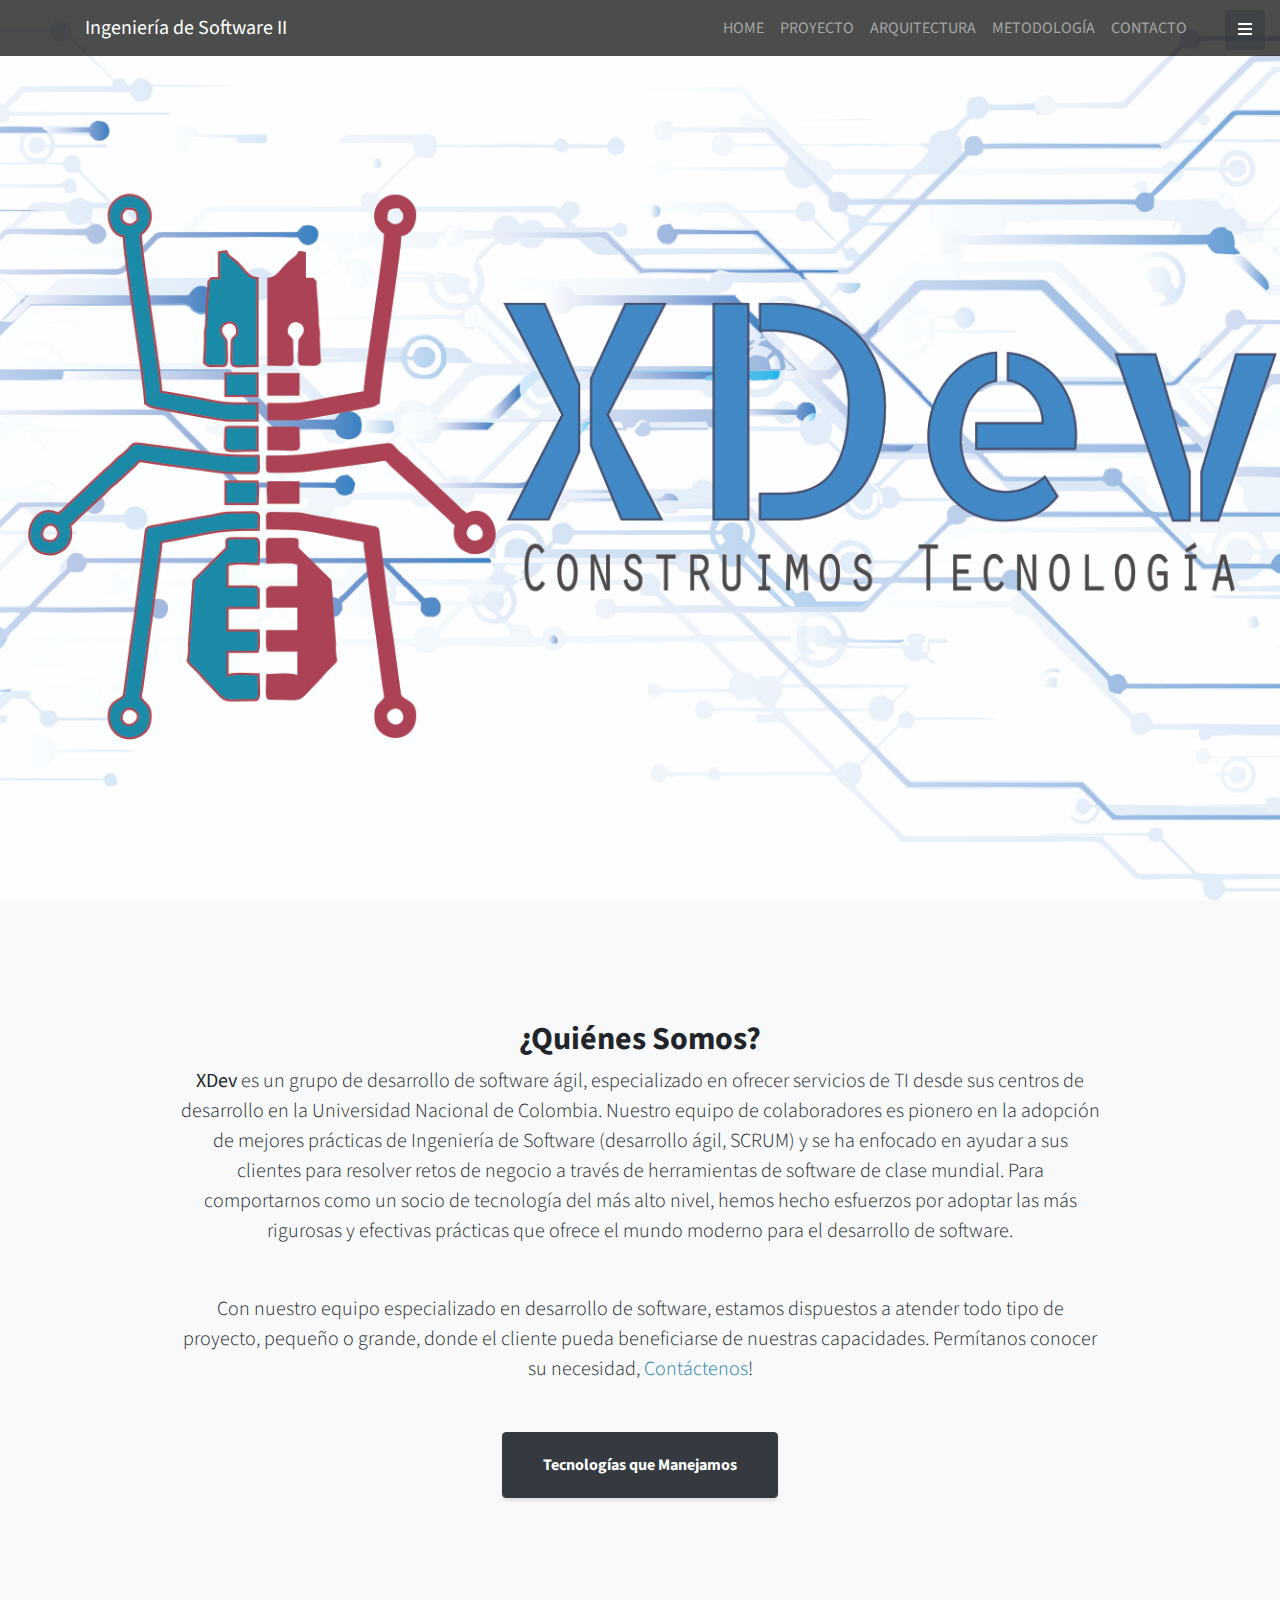
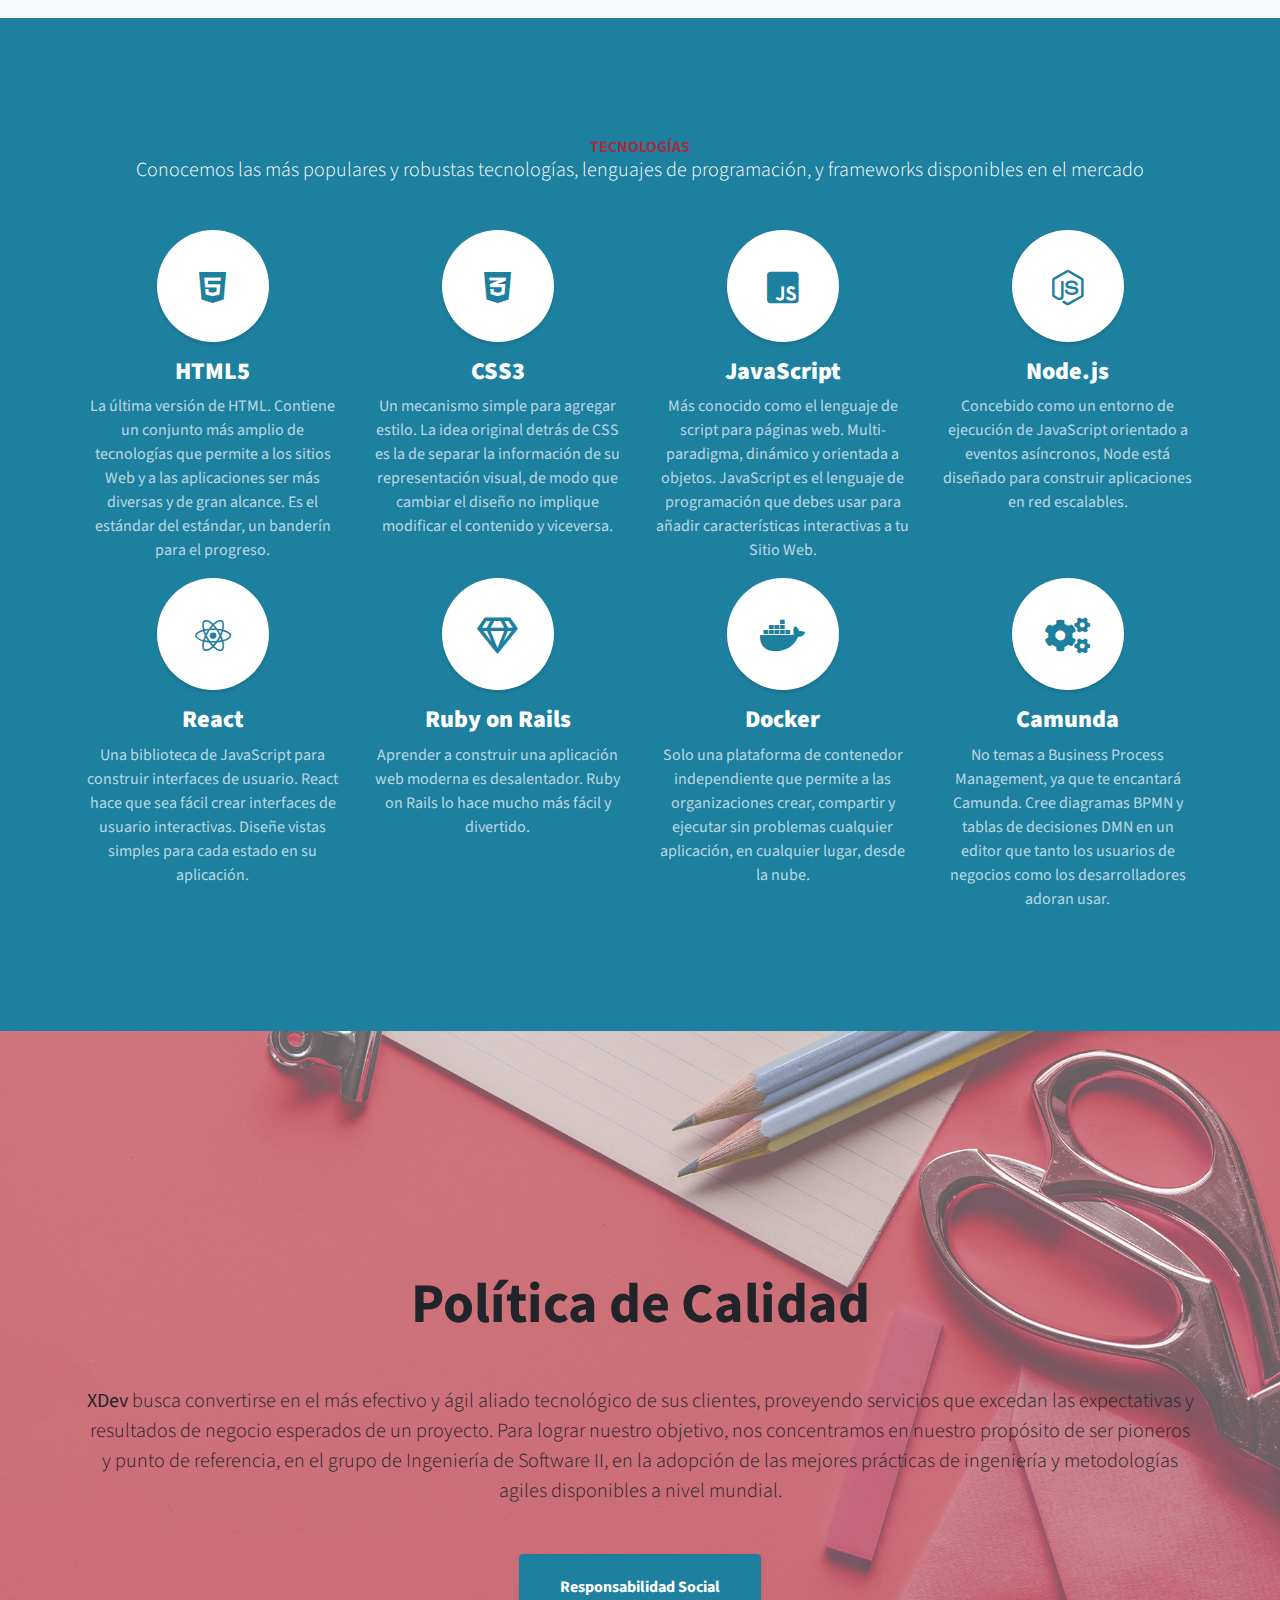
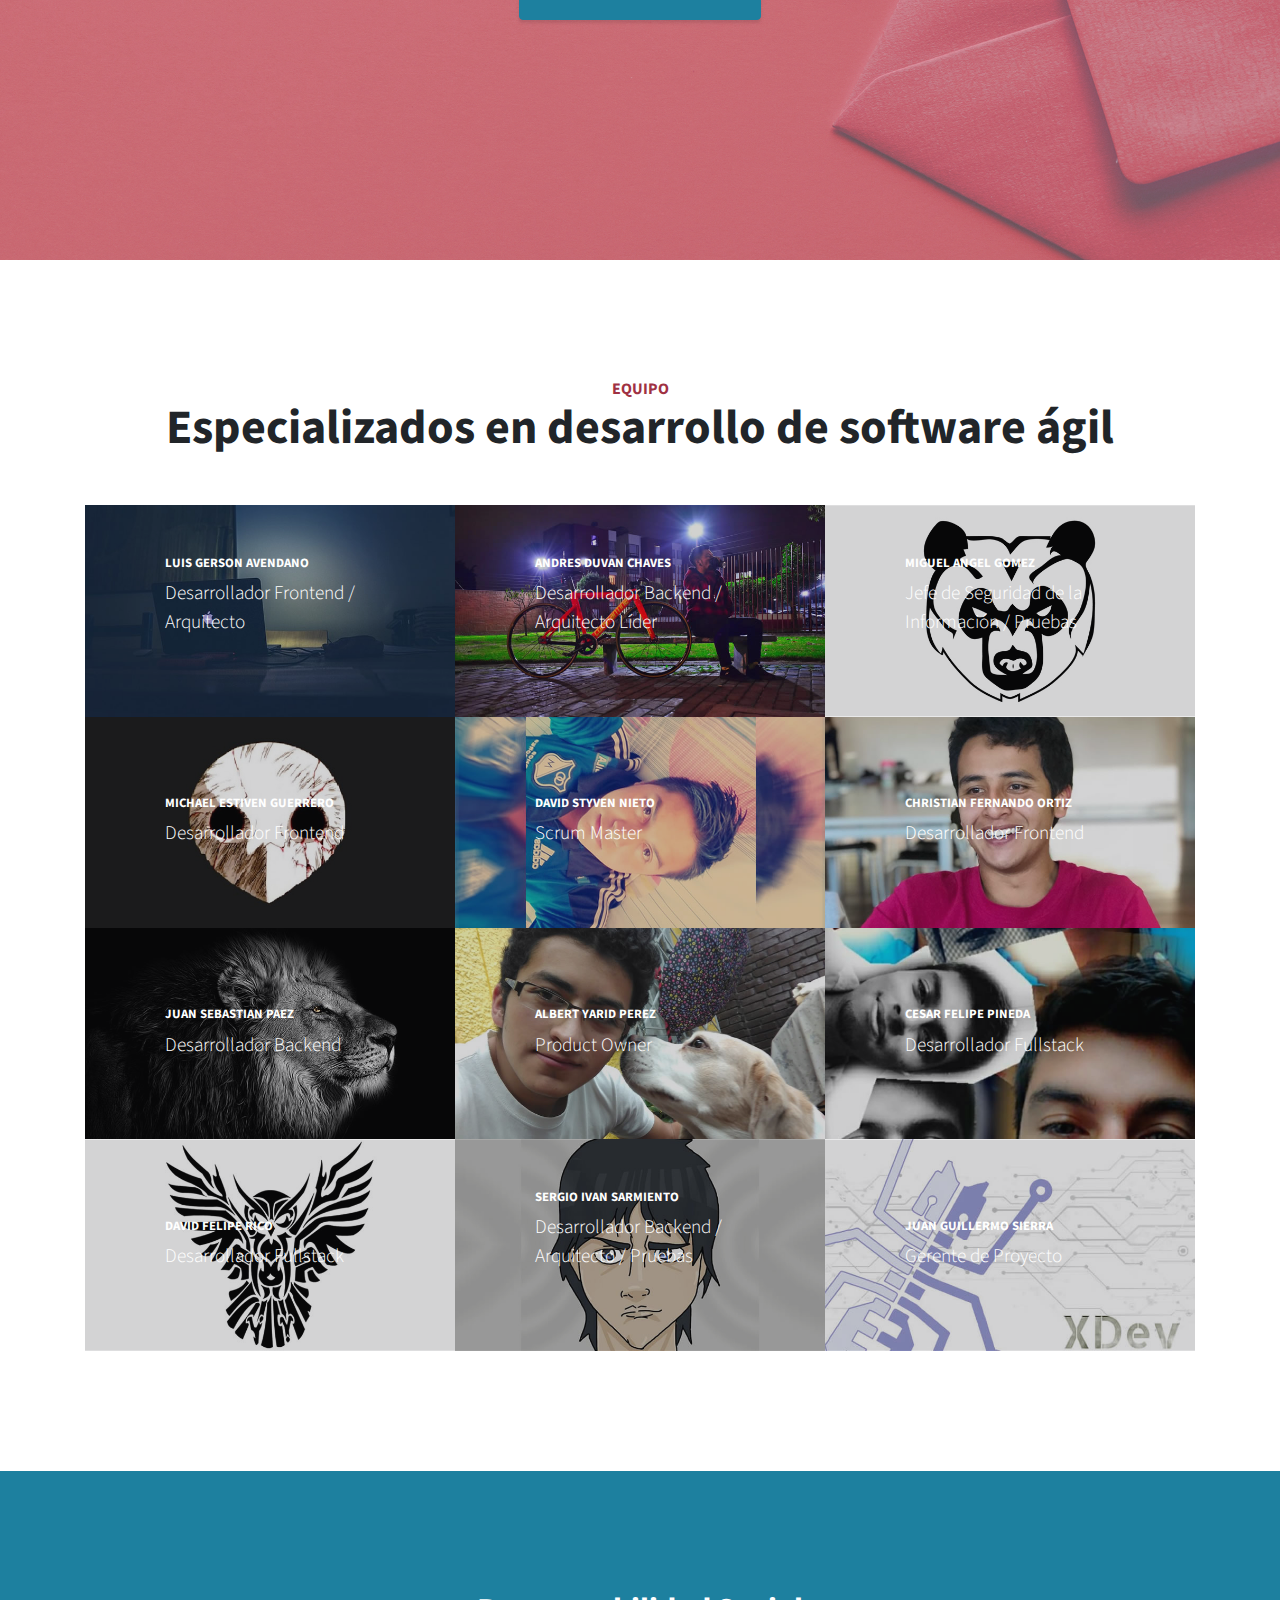
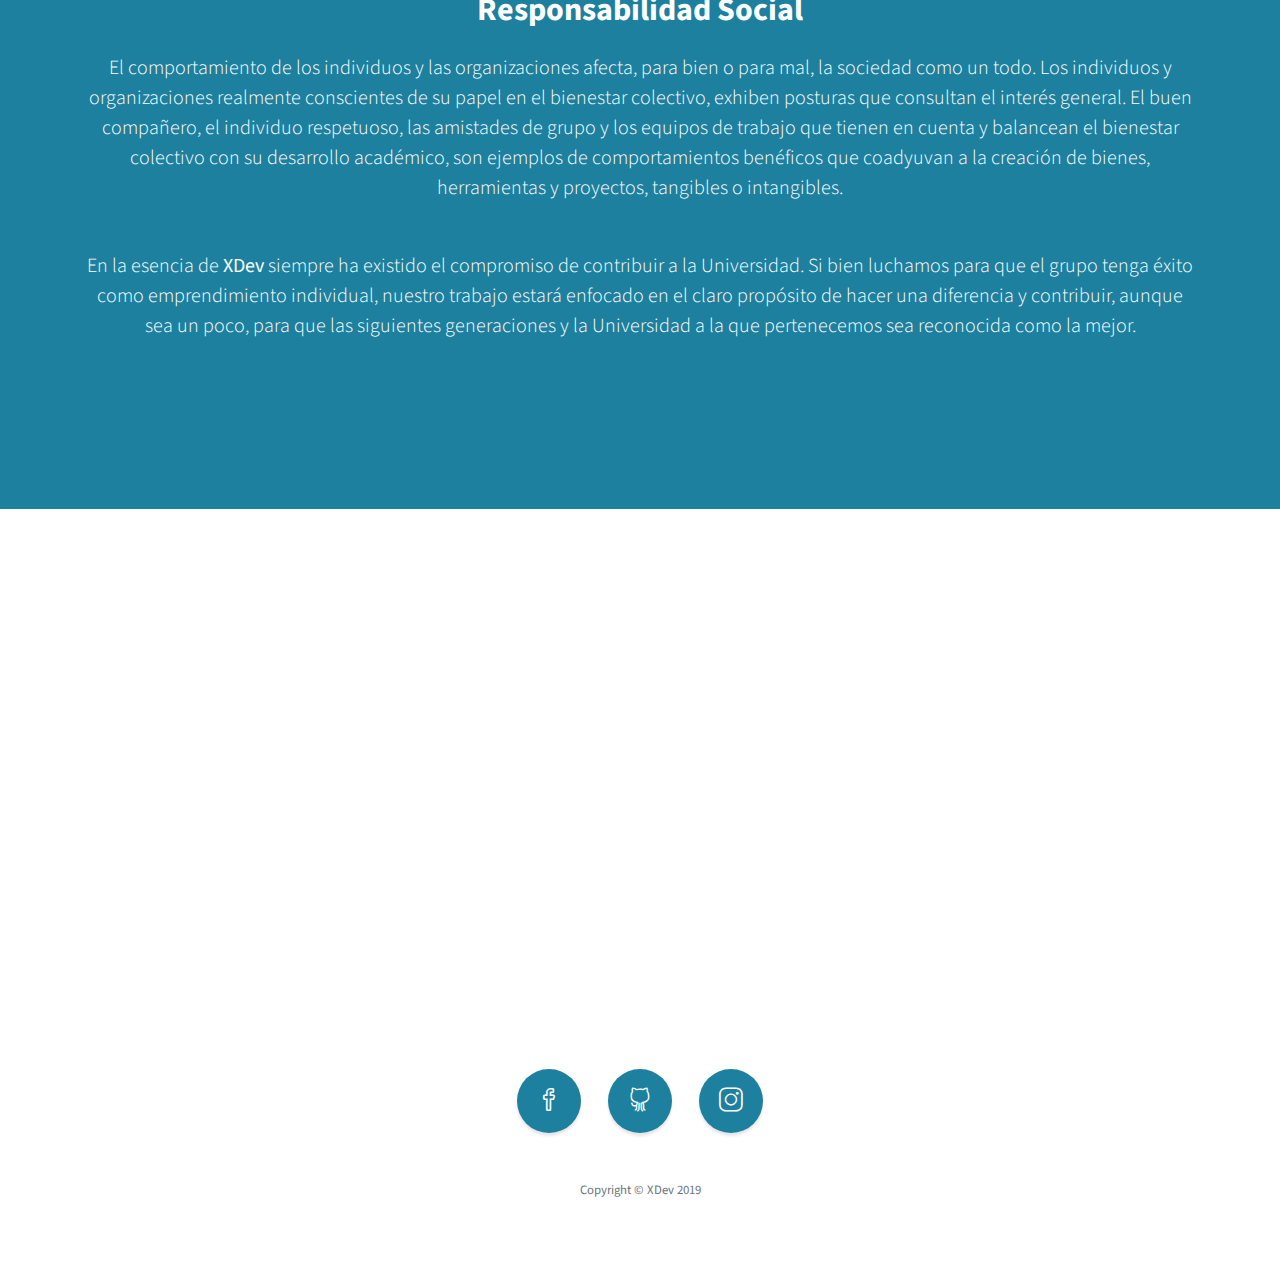
<file: index.html>
<!DOCTYPE html>
<html lang="en">

<head>

  <meta charset="utf-8">
  <meta name="viewport" content="width=device-width, initial-scale=1, shrink-to-fit=no">
  <meta name="description" content="Pagina del Grupo XDev">
  <meta name="author" content="David Nieto">

  <title>XDev</title>
  <!-- Ingenieria de Software II -->
  <!-- Universidad Nacional de Colombia - Sede Bogotá -->

  <!-- Favicon -->
  <link rel="icon" href="img/favicon.png" sizes="32x32" type="image/png">

  <!-- Bootstrap Core CSS -->
  <link href="vendor/bootstrap/css/bootstrap.min.css" rel="stylesheet">

  <!-- Custom Fonts -->
  <link href="vendor/fontawesome-free/css/all.min.css" rel="stylesheet" type="text/css">
  <link href="https://fonts.googleapis.com/css?family=Source+Sans+Pro:300,400,700,300italic,400italic,700italic" rel="stylesheet" type="text/css">
  <link href="vendor/simple-line-icons/css/simple-line-icons.css" rel="stylesheet">

  <!-- Custom CSS -->
  <link href="css/stylish-portfolio.min.css" rel="stylesheet">


</head>

<body id="page-top">

  <!-- Navigation top -->
    <nav class="navbar navbar-expand-lg navbar-dark fixed-top" id="mainNav" style="background-color:black; z-index:10; opacity:0.7">
      <div class="container" >
        <a class="navbar-brand js-scroll-trigger" href="#page-top">Ingeniería de Software II</a>
        <button class="navbar-toggler navbar-toggler-right" type="button" data-toggle="collapse" data-target="#navbarResponsive" aria-controls="navbarResponsive" aria-expanded="false" aria-label="Toggle navigation">
          Menu
          <i class="fas fa-bars"></i>
        </button>
        <div class="text-left collapse navbar-collapse" id="navbarResponsive">
          <ul class="navbar-nav text-uppercase ml-auto">
            <li class="nav-item">
              <a class="nav-link js-scroll-trigger" href="index.html">Home</a>
            </li>
            <li class="nav-item">
              <a class="nav-link js-scroll-trigger" href="proyecto.html">Proyecto</a>
            </li>
            <li class="nav-item">
              <a class="nav-link js-scroll-trigger" href="arquitectura.html">Arquitectura</a>
            </li>
            <li class="nav-item">
              <a class="nav-link js-scroll-trigger" href="metodologia.html">Metodología</a>
            </li>
            <li class="nav-item">
              <a class="nav-link js-scroll-trigger" href="#contact">Contacto</a>
            </li>
          </ul>
        </div>
      </div>
    </nav>

  <!-- Navigation -->
  <a class="menu-toggle rounded" href="#" style="z-index:20">
    <i class="fas fa-bars"></i>
  </a>
  <nav id="sidebar-wrapper" style="z-index:12">
    <ul class="sidebar-nav">
      <li class="sidebar-brand">
        <a class="js-scroll-trigger" href="#page-top">XDev</a>
      </li>
      <li class="sidebar-nav-item">
        <a class="js-scroll-trigger" href="#compania">¿Quiénes Somos?</a>
      </li>
      <li class="sidebar-nav-item">
        <a class="js-scroll-trigger" href="#tecnologias">Tecnologías</a>
      </li>
      <li class="sidebar-nav-item">
        <a class="js-scroll-trigger" href="#politica">Política de Calidad</a>
      </li>
      <li class="sidebar-nav-item">
        <a class="js-scroll-trigger" href="#equipo">Equipo</a>
      </li>
      <li class="sidebar-nav-item">
        <a class="js-scroll-trigger" href="#social">Responsabilidad Social</a>
      </li>
      <li class="sidebar-nav-item">
        <a class="js-scroll-trigger" href="#contact">Contacto</a>
      </li>
    </ul>
  </nav>

  <!-- Header -->
  <header class="masthead d-flex">
    <div class="container text-center my-auto">
      <h1 class="mb-1"></h1>
      <h3 class="mb-5">
        <em></em>
      </h3>
    <!--  <a class="btn btn-primary btn-xl js-scroll-trigger" href="#about">Find Out More</a>-->
    </div>
    <div class="overlay"></div>
  </header>

  <!-- Compañia -->
  <section class="content-section bg-light" id="compania">
    <div class="container text-center">
      <div class="row">
        <div class="col-lg-10 mx-auto">
          <h2>¿Quiénes Somos?</h2>
          <p class="lead mb-5"><b>XDev</b> es un grupo de desarrollo de software ágil, especializado en ofrecer servicios de TI desde sus centros de desarrollo en la Universidad Nacional de Colombia. Nuestro equipo de colaboradores es pionero en la adopción de mejores prácticas de Ingeniería de Software (desarrollo ágil, SCRUM) y se ha enfocado en ayudar a sus clientes para resolver retos de negocio a través de herramientas de software de clase mundial. Para comportarnos como un socio de tecnología del más alto nivel, hemos hecho esfuerzos por adoptar las más rigurosas y efectivas prácticas que ofrece el mundo moderno para el desarrollo de software.</p>
          <p class="lead mb-5">Con nuestro equipo especializado en desarrollo de software, estamos dispuestos a atender todo tipo de proyecto, pequeño o grande, donde el cliente pueda beneficiarse de nuestras capacidades. Permítanos conocer su necesidad,
            <a class="js-scroll-trigger" href="#contact">Contáctenos</a>!</p>
          <a class="btn btn-dark btn-xl js-scroll-trigger" href="#tecnologias">Tecnologías que Manejamos</a>
        </div>
      </div>
    </div>
  </section>

  <!-- Tecnologías -->
  <section class="content-section bg-primary text-white text-center" id="tecnologias">
    <div class="container">
      <div class="content-section-heading">
        <h3 class="text-secondary-bg mb-0">Tecnologías</h3>
        <h4 class="mb-5 lead">Conocemos las más populares y robustas tecnologías, lenguajes de programación, y frameworks disponibles en el mercado</h4>
      </div>
      <div class="row">
        <div class="col-lg-3 col-md-6 mb-5 mb-lg-0">
          <span class="service-icon rounded-circle mx-auto mb-3">
            <i class="fab fa-html5"></i>
          </span>
          <h4>
            <strong>HTML5</strong>
          </h4>
          <p class="text-faded mb-0">La última versión de HTML. Contiene un conjunto más amplio de tecnologías que permite a los sitios Web y a las aplicaciones ser más diversas y de gran alcance. Es el estándar del estándar, un banderín para el progreso.</p>
        </div>
        <div class="col-lg-3 col-md-6 mb-5 mb-lg-0">
          <span class="service-icon rounded-circle mx-auto mb-3">
            <i class="fab fa-css3-alt"></i>
          </span>
          <h4>
            <strong>CSS3</strong>
          </h4>
          <p class="text-faded mb-0">Un mecanismo simple para agregar estilo. La idea original detrás de CSS es la de separar la información  de su representación visual, de modo que cambiar el diseño no implique modificar el contenido y viceversa.</p>
        </div>
        <div class="col-lg-3 col-md-6 mb-5 mb-md-0">
          <span class="service-icon rounded-circle mx-auto mb-3">
            <i class="fab fa-js-square"></i>
          </span>
          <h4>
            <strong>JavaScript</strong>
          </h4>
          <p class="text-faded mb-0">Más conocido como el lenguaje de script para páginas web. Multi-paradigma, dinámico y orientada a objetos. JavaScript es el lenguaje de programación que debes usar para añadir características interactivas a tu Sitio Web.</p>
        </div>
        <div class="col-lg-3 col-md-6">
          <span class="service-icon rounded-circle mx-auto mb-3">
            <i class="fab fa-node-js"></i>
          </span>
          <h4>
            <strong>Node.js</strong>
          </h4>
          <p class="text-faded mb-0">Concebido como un entorno de ejecución de JavaScript orientado a eventos asíncronos, Node está diseñado para construir aplicaciones en red escalables.</p>
        </div>
      </div>
    </p>
      <div class="row">
        <div class="col-lg-3 col-md-6 mb-5 mb-lg-0">
          <span class="service-icon rounded-circle mx-auto mb-3">
            <i class="fab fa-react"></i>
          </span>
          <h4>
            <strong>React</strong>
          </h4>
          <p class="text-faded mb-0">Una biblioteca de JavaScript para construir interfaces de usuario. React hace que sea fácil crear interfaces de usuario interactivas. Diseñe vistas simples para cada estado en su aplicación.</p>
        </div>
        <div class="col-lg-3 col-md-6 mb-5 mb-lg-0">
          <span class="service-icon rounded-circle mx-auto mb-3">
            <i class="far fa-gem"></i>
          </span>
          <h4>
            <strong>Ruby on Rails</strong>
          </h4>
          <p class="text-faded mb-0">Aprender a construir una aplicación web moderna es desalentador. Ruby on Rails lo hace mucho más fácil y divertido.</p>
        </div>
        <div class="col-lg-3 col-md-6 mb-5 mb-md-0">
          <span class="service-icon rounded-circle mx-auto mb-3">
            <i class="fab fa-docker"></i>
          </span>
          <h4>
            <strong>Docker</strong>
          </h4>
          <p class="text-faded mb-0">Solo una plataforma de contenedor independiente que permite a las organizaciones crear, compartir y ejecutar sin problemas cualquier aplicación, en cualquier lugar, desde la nube.</p>
        </div>
        <div class="col-lg-3 col-md-6">
          <span class="service-icon rounded-circle mx-auto mb-3">
            <i class="fas fa-cogs"></i>
          </span>
          <h4>
            <strong>Camunda</strong>
          </h4>
          <p class="text-faded mb-0">No temas a Business Process Management, ya que te encantará Camunda. Cree diagramas BPMN y tablas de decisiones DMN en un editor que tanto los usuarios de negocios como los desarrolladores adoran usar.</p>
        </div>
      </div>
    </div>
  </section>

  <!-- Política -->
  <section class="callout" id="politica">
    <div class="container text-center">
      <h2 class="mx-auto mb-5">Política de Calidad</h2>
      <p class="lead mb-5"><b>XDev</b> busca convertirse en el más efectivo y ágil aliado tecnológico de sus clientes, proveyendo servicios que excedan las expectativas y resultados de negocio esperados de un proyecto. Para lograr nuestro objetivo, nos concentramos en nuestro propósito de ser pioneros y punto de referencia, en el grupo de Ingeniería de Software II, en la adopción de las mejores prácticas de ingeniería y metodologías agiles disponibles a nivel mundial.</p>
      <a class="btn btn-primary btn-xl js-scroll-trigger" href="#social">Responsabilidad Social</a>
    </div>
  </section>

  <!-- Equipo -->
  <section class="content-section" id="equipo">
    <div class="container">
      <div class="content-section-heading text-center">
        <h3 class="text-secondary-bg mb-0">Equipo</h3>
        <h2 class="mb-5">Especializados en desarrollo de software ágil</h2>
      </div>
      <div class="row no-gutters">
        <div class="col-lg-4">
          <a class="portfolio-item" href="https://baskecho.github.io/Proyecto/" target="_blank">
            <span class="caption">
              <span class="caption-content">
                <h2>Luis Gerson Avendano</h2>
                <p class="mb-0">Desarrollador Frontend / Arquitecto</p>
              </span>
            </span>
            <img class="img-fluid" src="img/team/lgavendanoa.jpg" alt="">
          </a>
        </div>
        <div class="col-lg-4">
          <a class="portfolio-item" href="https://adchavesm.github.io/" target="_blank">
            <span class="caption">
              <span class="caption-content">
                <h2>Andres Duvan Chaves</h2>
                <p class="mb-0">Desarrollador Backend / Arquitecto Líder</p>
              </span>
            </span>
            <img class="img-fluid" src="img/team/adchavesm.jpg" alt="">
          </a>
        </div>
        <div class="col-lg-4">
          <a class="portfolio-item" href="https://miagomezch.github.io/" target="_blank">
            <span class="caption">
              <span class="caption-content">
                <h2>Miguel Angel Gomez</h2>
                <p class="mb-0">Jefe de Seguridad de la Información / Pruebas</p>
              </span>
            </span>
            <img class="img-fluid" src="img/team/miagomezch.jpg" alt="">
          </a>
        </div>
        <div class="col-lg-4">
          <a class="portfolio-item" href="https://meguerreroa.github.io/ProyectoIngSoft/" target="_blank">
            <span class="caption">
              <span class="caption-content">
                <h2>Michael Estiven Guerrero</h2>
                <p class="mb-0">Desarrollador Frontend</p>
              </span>
            </span>
            <img class="img-fluid" src="img/team/meguerreroa.jpg" alt="">
          </a>
        </div>
        <div class="col-lg-4">
          <a class="portfolio-item" href="https://dsnietom.github.io/myPageIngSoft/" target="_blank">
            <span class="caption">
              <span class="caption-content">
                <h2>David Styven Nieto</h2>
                <p class="mb-0">Scrum Master</p>
              </span>
            </span>
            <img class="img-fluid" src="img/team/dsnietom.jpg" alt="">
          </a>
        </div>
        <div class="col-lg-4">
          <a class="portfolio-item" href="https://cfortizp.github.io/IngeSoftII/" target="_blank">
            <span class="caption">
              <span class="caption-content">
                <h2>Christian Fernando Ortiz</h2>
                <p class="mb-0">Desarrollador Frontend</p>
              </span>
            </span>
            <img class="img-fluid" src="img/team/cfortizp.jpg" alt="">
          </a>
        </div>
        <div class="col-lg-4">
          <a class="portfolio-item" href="https://jspaeza.github.io/Diario_Ingesoft2/" target="_blank">
            <span class="caption">
              <span class="caption-content">
                <h2>Juan Sebastian Paez</h2>
                <p class="mb-0">Desarrollador Backend</p>
              </span>
            </span>
            <img class="img-fluid" src="img/team/jspaeza.jpg" alt="">
          </a>
        </div>
        <div class="col-lg-4">
          <a class="portfolio-item" href="https://ayperezc.github.io/ApuntesSoftware2/" target="_blank">
            <span class="caption">
              <span class="caption-content">
                <h2>Albert Yarid Perez</h2>
                <p class="mb-0">Product Owner</p>
              </span>
            </span>
            <img class="img-fluid" src="img/team/ayperezc.jpg" alt="">
          </a>
        </div>
        <div class="col-lg-4">
          <a class="portfolio-item" href="https://cfpinedao.github.io/cfpinedao/" target="_blank">
            <span class="caption">
              <span class="caption-content">
                <h2>Cesar Felipe Pineda</h2>
                <p class="mb-0">Desarrollador Fullstack</p>
              </span>
            </span>
            <img class="img-fluid" src="img/team/cfpinedao.jpg" alt="">
          </a>
        </div>
        <div class="col-lg-4">
          <a class="portfolio-item" href="https://davidrh195.github.io/Pagina/" target="_blank">
            <span class="caption">
              <span class="caption-content">
                <h2>David Felipe Rico</h2>
                <p class="mb-0">Desarrollador Fullstack</p>
              </span>
            </span>
            <img class="img-fluid" src="img/team/dfricoh.jpg" alt="">
          </a>
        </div>
        <div class="col-lg-4">
          <a class="portfolio-item" href="#">
            <span class="caption">
              <span class="caption-content">
                <h2>Sergio Ivan Sarmiento</h2>
                <p class="mb-0">Desarrollador Backend / Arquitecto / Pruebas</p>
              </span>
            </span>
            <img class="img-fluid" src="img/team/sisarmientob.jpg" alt="">
          </a>
        </div>
        <div class="col-lg-4">
          <a class="portfolio-item" href="#">
            <span class="caption">
              <span class="caption-content">
                <h2>Juan Guillermo Sierra</h2>
                <p class="mb-0">Gerente de Proyecto</p>
              </span>
            </span>
            <img class="img-fluid" src="img/team/default.jpg" alt="">
          </a>
        </div>
      </div>
    </div>
  </section>

  <!-- Social -->
  <section class="content-section bg-primary text-white" id="social">
    <div class="container text-center">
      <h2 class="mb-4">Responsabilidad Social</h2>
      <p class="lead mb-5">El comportamiento de los individuos y las organizaciones afecta, para bien o para mal, la sociedad como un todo. Los individuos y organizaciones realmente conscientes de su papel en el bienestar colectivo, exhiben posturas que consultan el interés general. El buen compañero, el individuo respetuoso, las amistades de grupo y los equipos de trabajo que tienen en cuenta y balancean el bienestar colectivo con su desarrollo académico, son ejemplos de comportamientos benéficos que coadyuvan a la creación de bienes, herramientas y proyectos, tangibles o intangibles.</p>
      <p class="lead mb-5">En la esencia de <b>XDev</b> siempre ha existido el compromiso de contribuir a la Universidad. Si bien luchamos para que el grupo tenga éxito como emprendimiento individual, nuestro trabajo estará enfocado en el claro propósito de hacer una diferencia y contribuir, aunque sea un poco, para que las siguientes generaciones y la Universidad a la que pertenecemos sea reconocida como la mejor.</p>
      </div>
  </section>

  <!-- Map -->
  <section id="contact" class="map">
    <iframe width="100%" height="100%" frameborder="0" scrolling="no" marginheight="0" marginwidth="0" src="https://www.google.com/maps/embed?pb=!1m18!1m12!1m3!1d3976.7531146259485!2d-74.08695888568641!3d4.6380751434899254!2m3!1f0!2f0!3f0!3m2!1i1024!2i768!4f13.1!3m3!1m2!1s0x8e3f9bce3927c88d%3A0xd9dacab5ca65eb97!2sEdificio+De+Ciencia+Y+Tecnologia%2C+Universidad+Nacional+De+Colombia!5e0!3m2!1ses-419!2sco!4v1560608113798!5m2!1ses-419!2sco" style="border:0" allowfullscreen></iframe>
    <br />
    <small>
      <a href="https://goo.gl/maps/fn9LvnRgVExMoi847"></a>
    </small>
  </section>

  <!-- Footer -->
  <footer class="footer text-center">
    <div class="container">
      <ul class="list-inline mb-5">
        <li class="list-inline-item">
          <a class="social-link rounded-circle text-white mr-3" href="#">
            <i class="icon-social-facebook"></i>
          </a>
        </li>
        <li class="list-inline-item">
          <a class="social-link rounded-circle text-white mr-3" href="https://github.com/grupoxdev" target="_blank">
            <i class="icon-social-github"></i>
          </a>
        </li>
        <li class="list-inline-item">
          <a class="social-link rounded-circle text-white" href="#">
            <i class="icon-social-instagram"></i>
          </a>
        </li>
      </ul>
      <p class="text-muted small mb-0">Copyright &copy; XDev 2019</p>
    </div>
  </footer>

  <!-- Scroll to Top Button-->
  <a class="scroll-to-top rounded js-scroll-trigger" href="#page-top">
    <i class="fas fa-angle-up"></i>
  </a>

  <!-- Bootstrap core JavaScript -->
  <script src="vendor/jquery/jquery.min.js"></script>
  <script src="vendor/bootstrap/js/bootstrap.bundle.min.js"></script>

  <!-- Plugin JavaScript -->
  <script src="vendor/jquery-easing/jquery.easing.min.js"></script>

  <!-- Custom scripts for this template -->
  <script src="js/stylish-portfolio.min.js"></script>

</body>

</html>
</file>
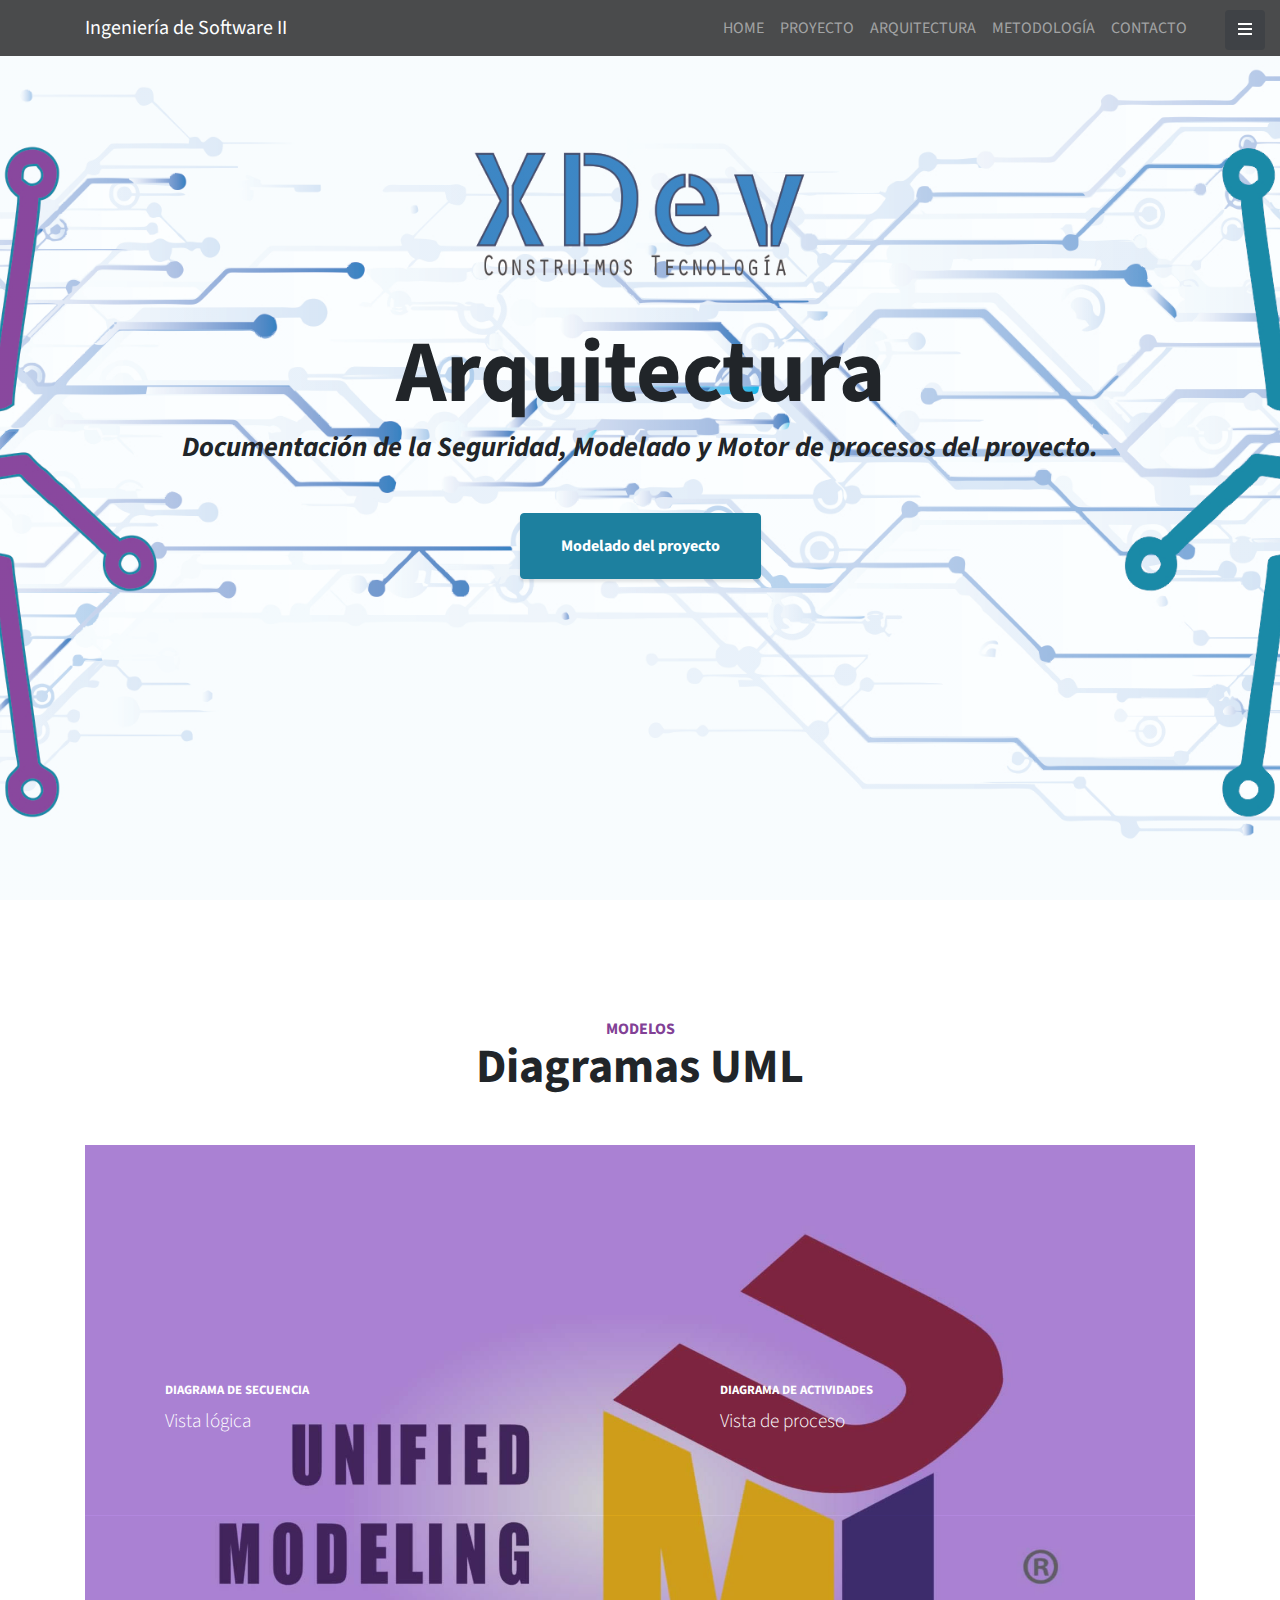
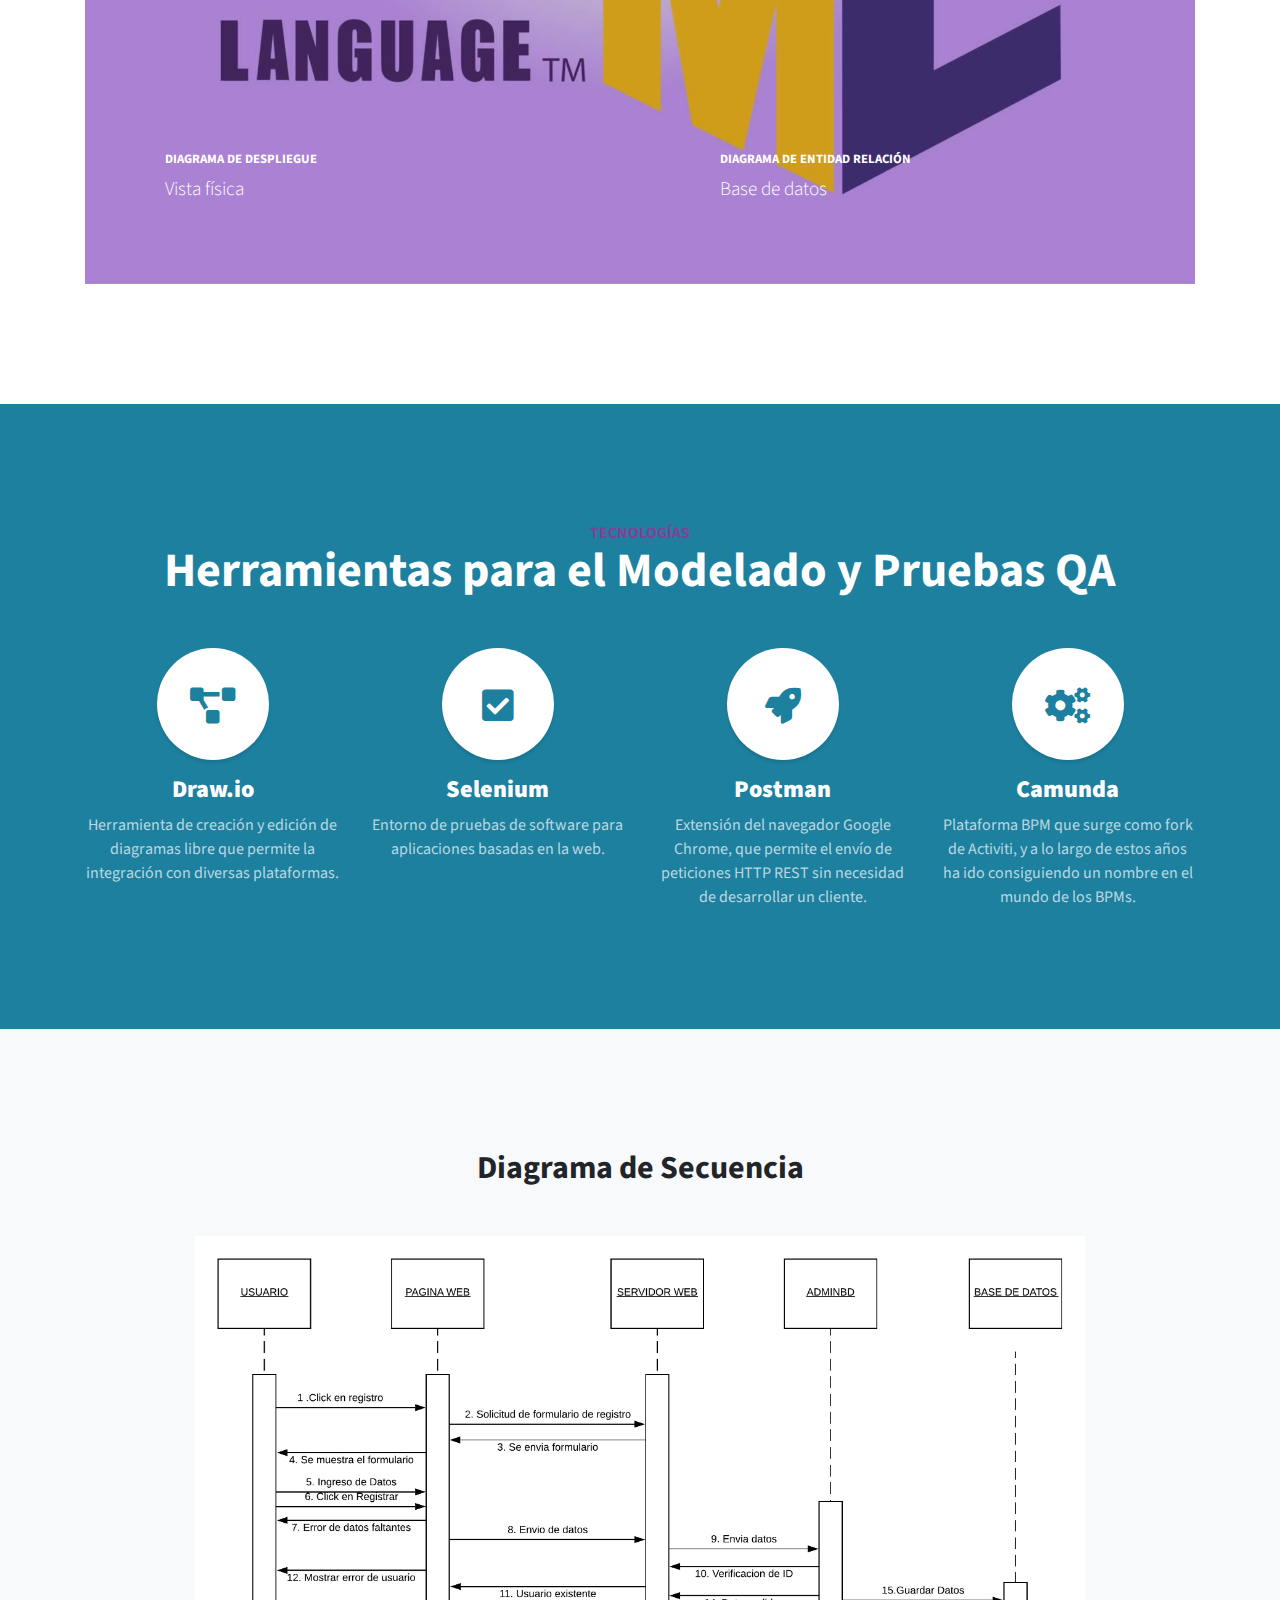
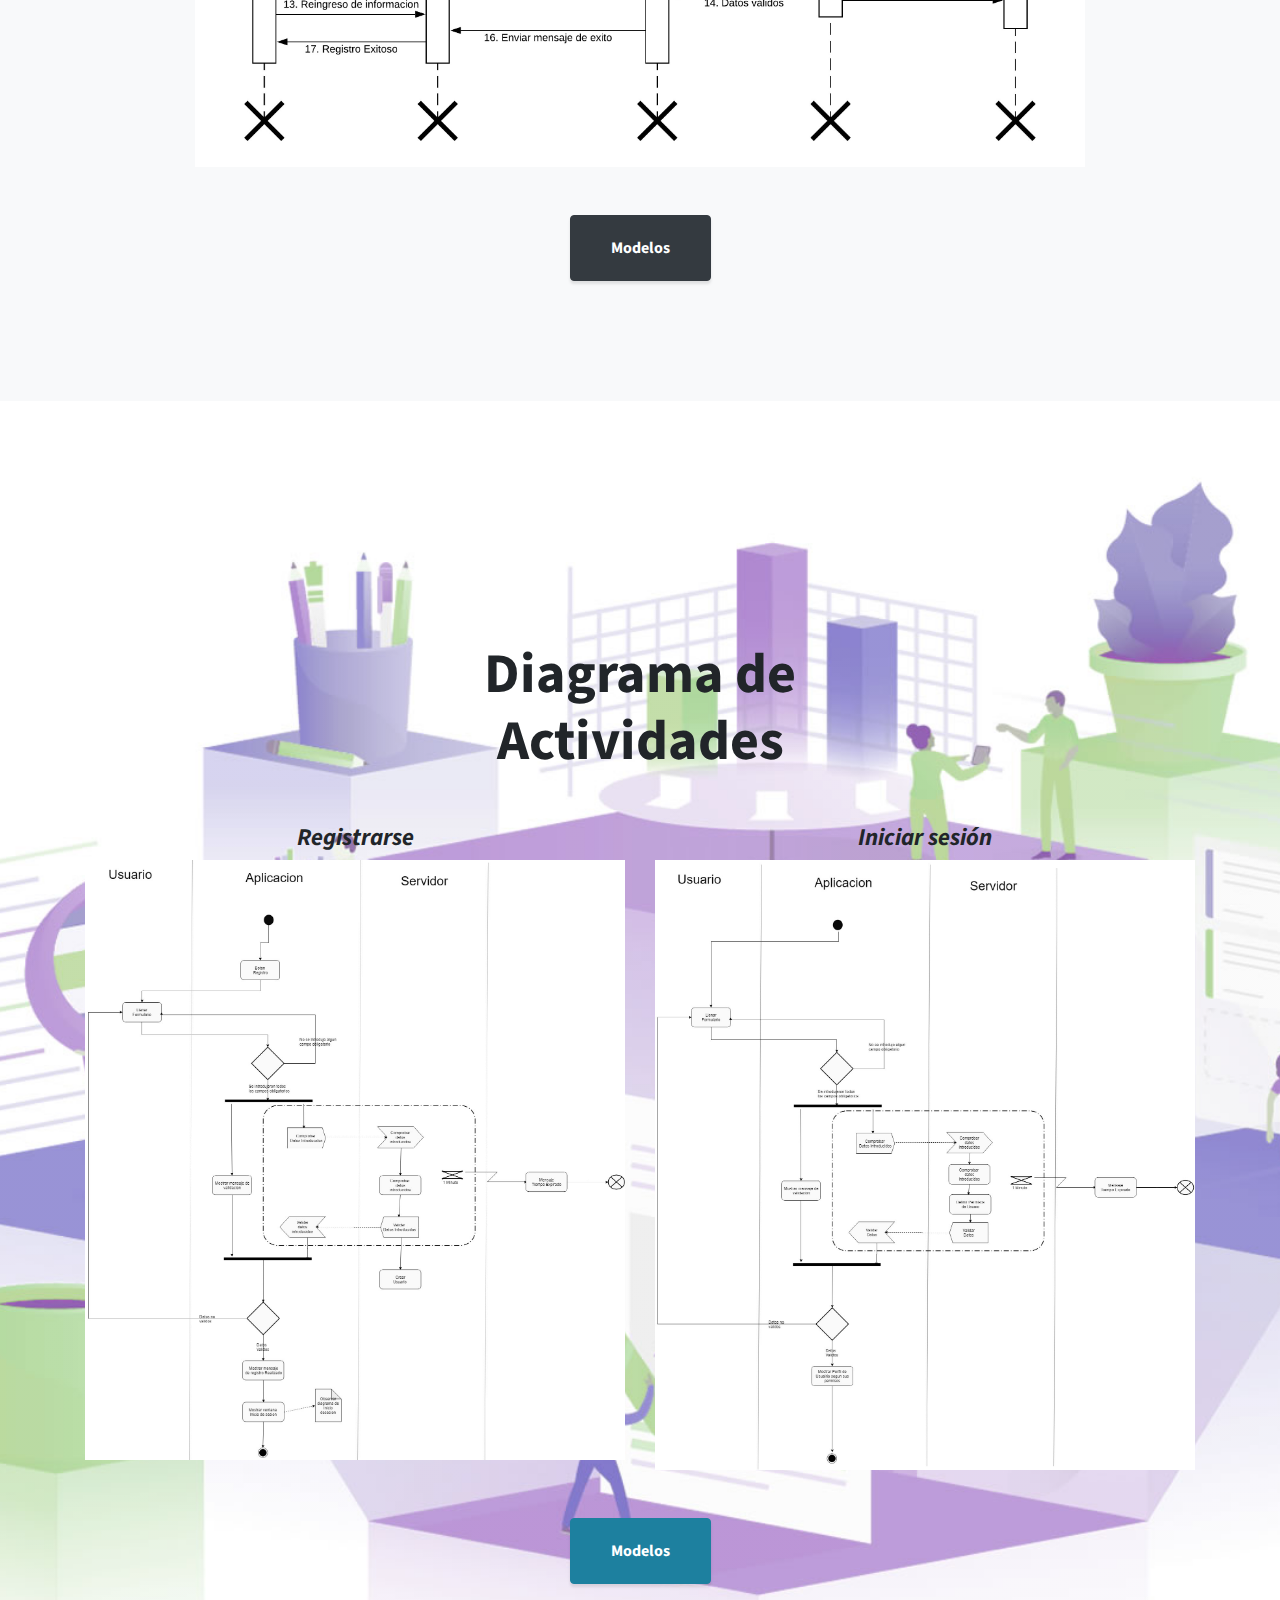
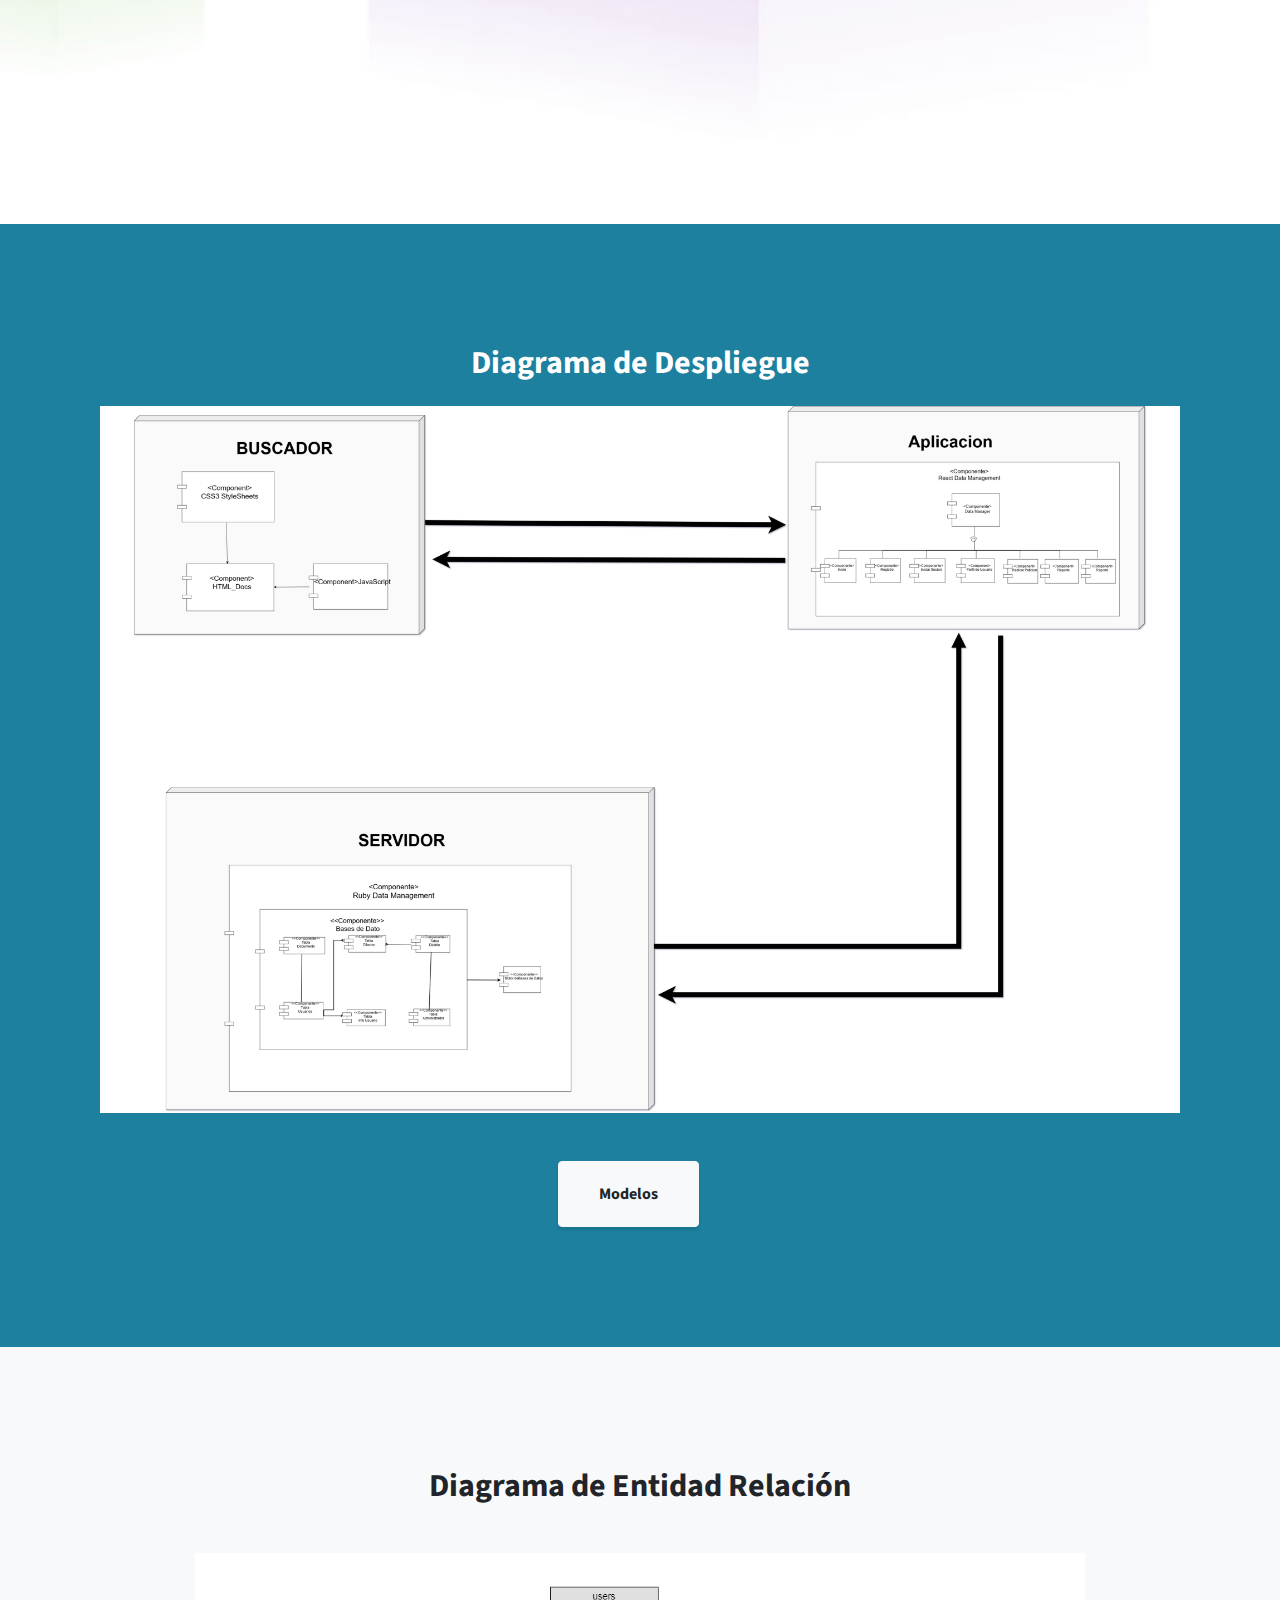
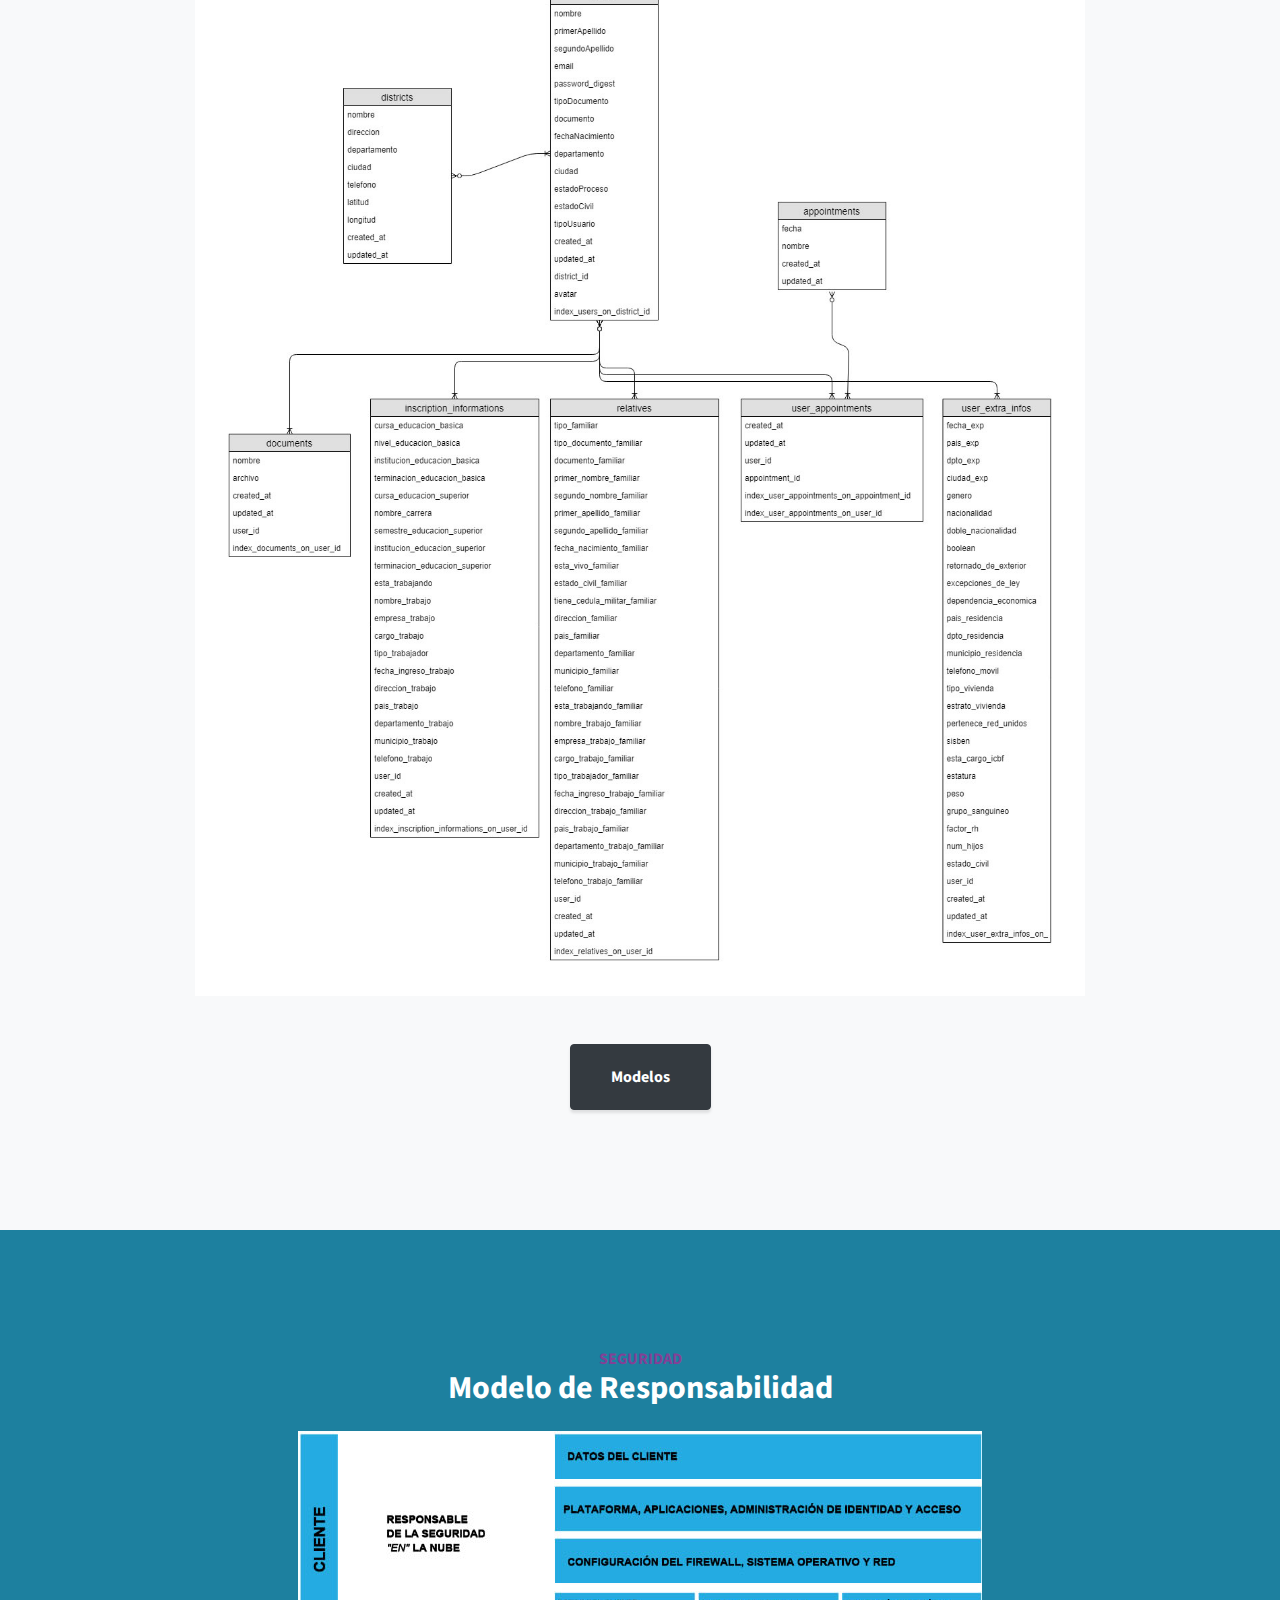
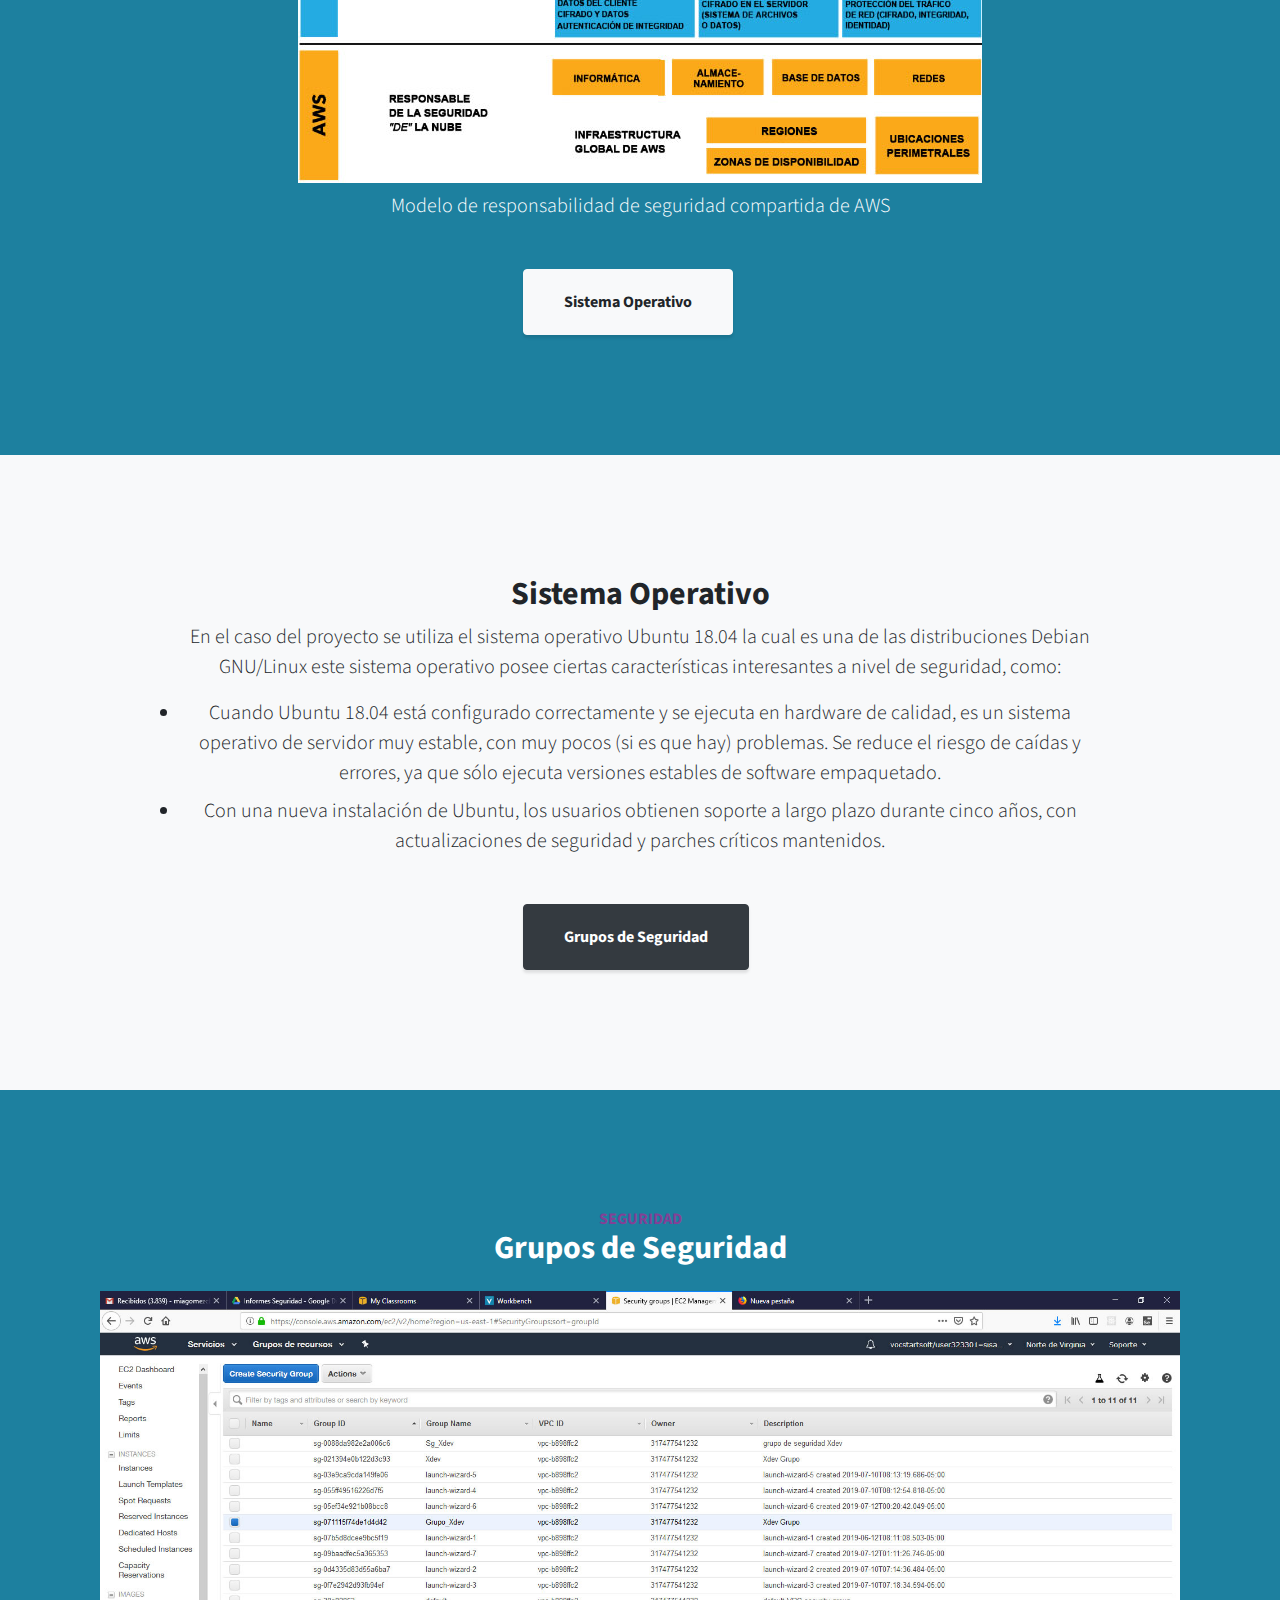
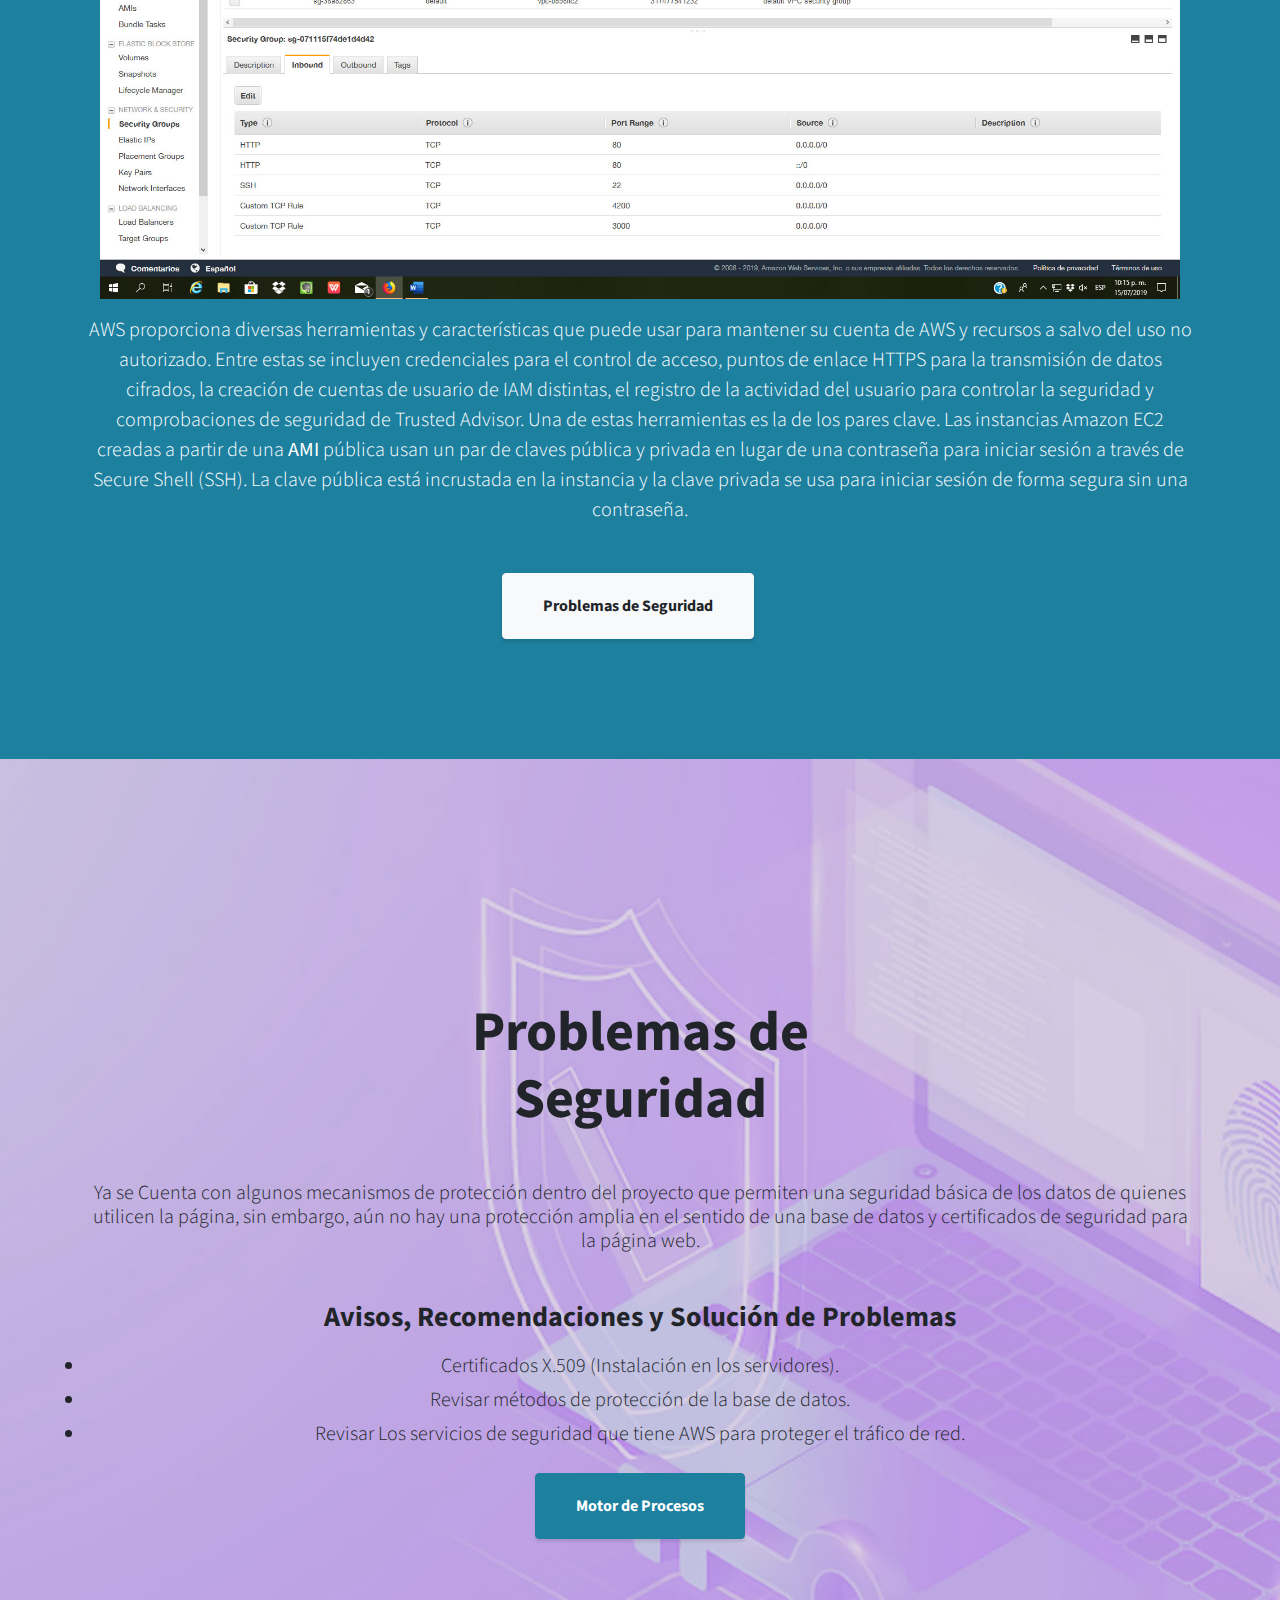
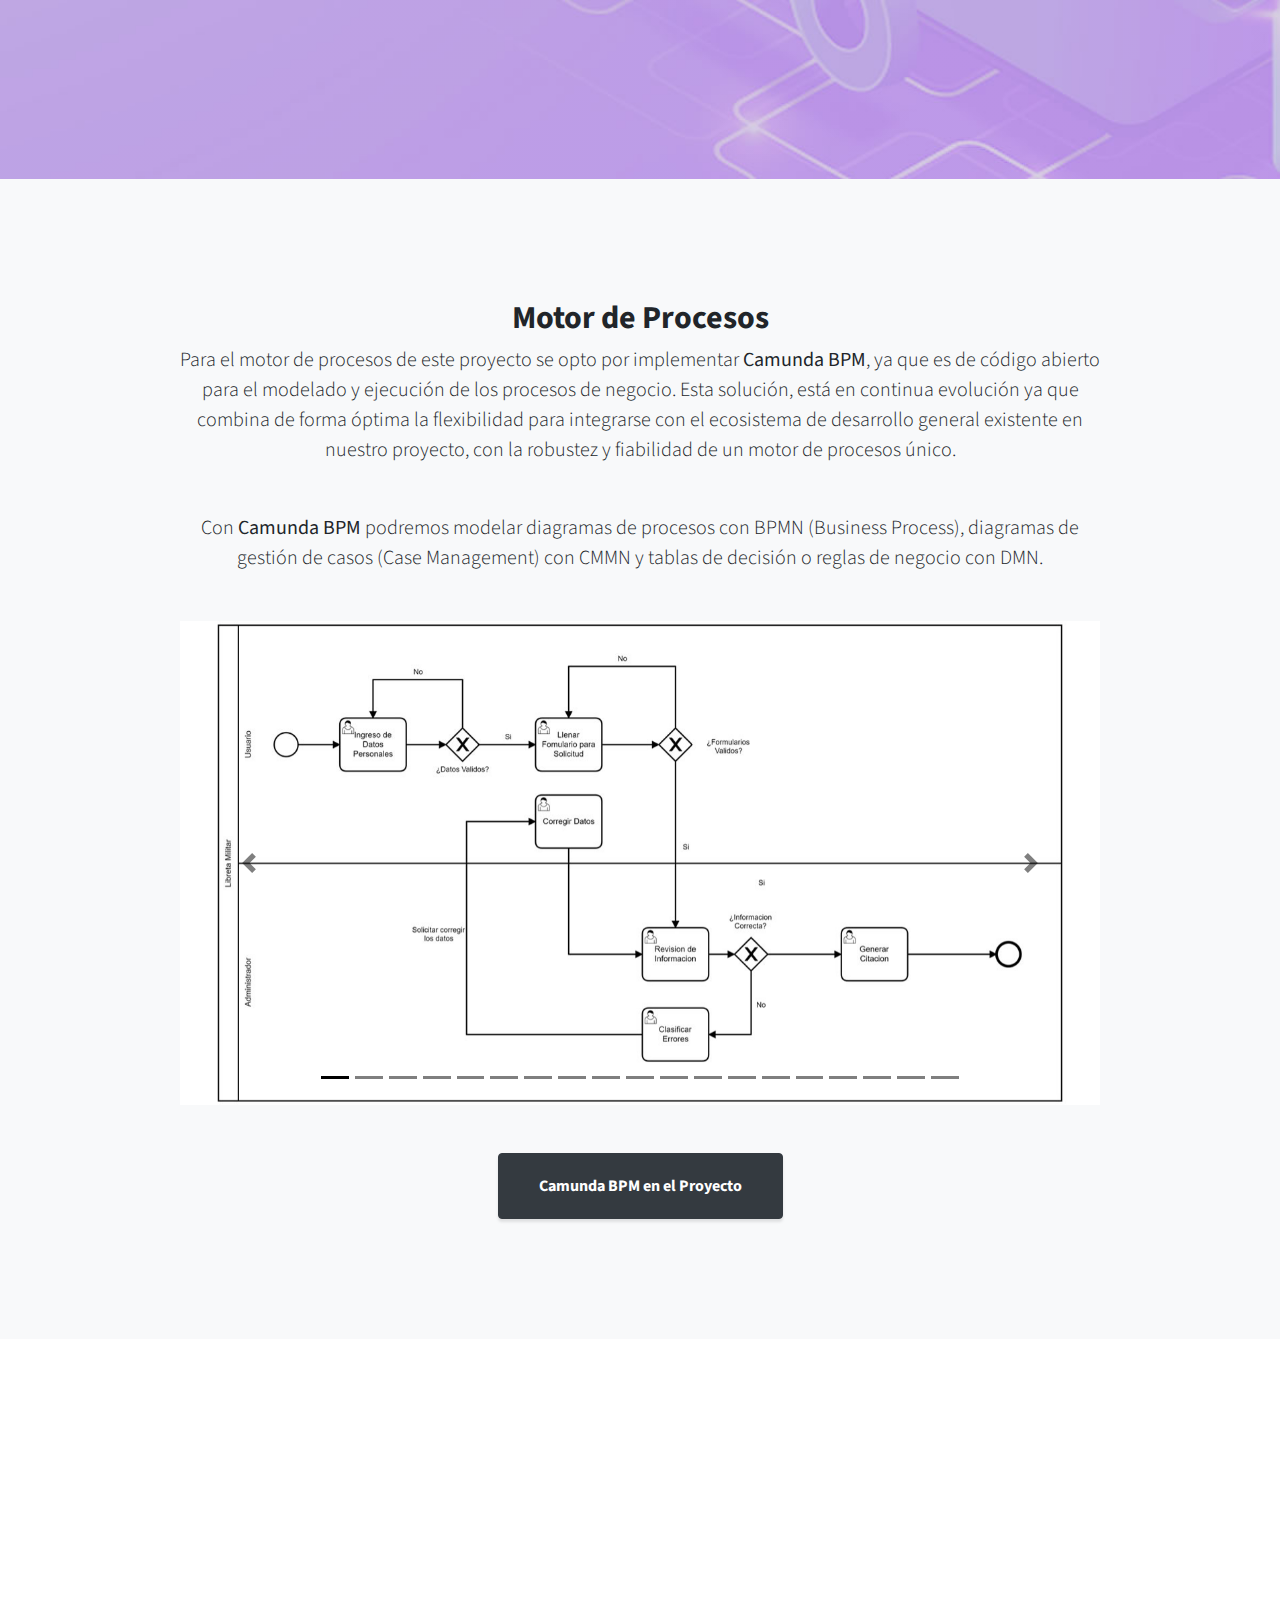
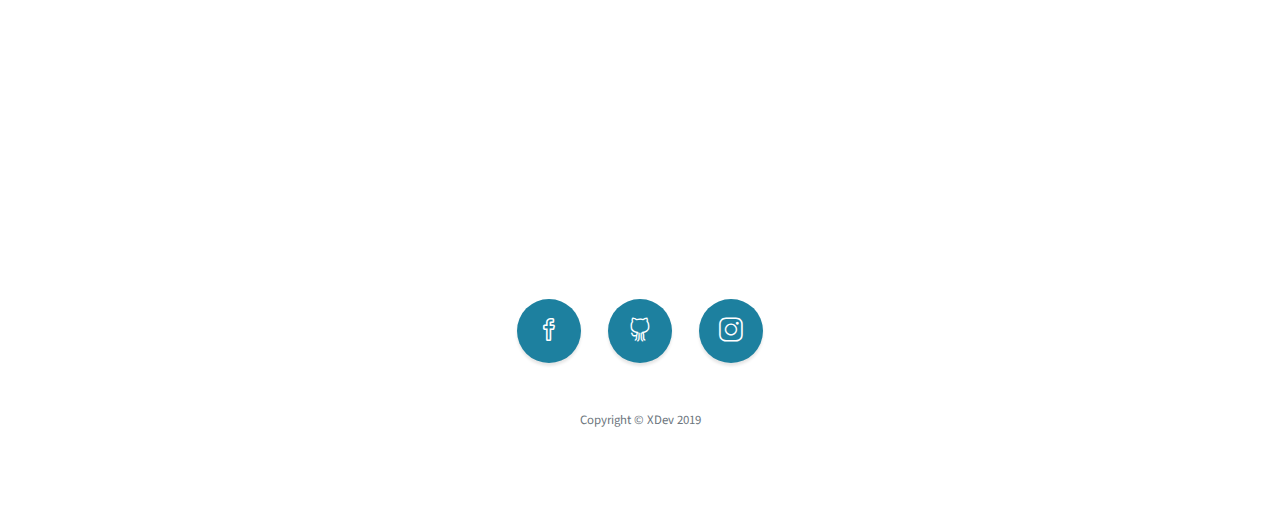
<file: arquitectura.html>
<!DOCTYPE html>
<html lang="en">

<head>

  <meta charset="utf-8">
  <meta name="viewport" content="width=device-width, initial-scale=1, shrink-to-fit=no">
  <meta name="description" content="Pagina del Grupo XDev">
  <meta name="author" content="David Nieto">

  <title>XDev - Arquitectura</title>
  <!-- Ingenieria de Software II -->
  <!-- Universidad Nacional de Colombia - Sede Bogotá -->

  <!-- Favicon -->
  <link rel="icon" href="img/favicon.png" sizes="32x32" type="image/png">

  <!-- Bootstrap Core CSS -->
  <link href="vendor/bootstrap/css/bootstrap.min.css" rel="stylesheet">

  <!-- Custom Fonts -->
  <link href="vendor/fontawesome-free/css/all.min.css" rel="stylesheet" type="text/css">
  <link href="https://fonts.googleapis.com/css?family=Source+Sans+Pro:300,400,700,300italic,400italic,700italic" rel="stylesheet" type="text/css">
  <link href="vendor/simple-line-icons/css/simple-line-icons.css" rel="stylesheet">

  <!-- Custom CSS -->
  <link href="css/stylish-portfolio.min.css" rel="stylesheet">


</head>

<body id="page-top">

  <!-- Navigation top -->
    <nav class="navbar navbar-expand-lg navbar-dark fixed-top" id="mainNav" style="background-color:black; z-index:10; opacity:0.7">
      <div class="container" >
        <a class="navbar-brand js-scroll-trigger" href="#page-top">Ingeniería de Software II</a>
        <button class="navbar-toggler navbar-toggler-right" type="button" data-toggle="collapse" data-target="#navbarResponsive" aria-controls="navbarResponsive" aria-expanded="false" aria-label="Toggle navigation">
          Menu
          <i class="fas fa-bars"></i>
        </button>
        <div class="text-left collapse navbar-collapse" id="navbarResponsive">
          <ul class="navbar-nav text-uppercase ml-auto">
            <li class="nav-item">
              <a class="nav-link js-scroll-trigger" href="index.html">Home</a>
            </li>
            <li class="nav-item">
              <a class="nav-link js-scroll-trigger" href="proyecto.html">Proyecto</a>
            </li>
            <li class="nav-item">
              <a class="nav-link js-scroll-trigger" href="arquitectura.html">Arquitectura</a>
            </li>
            <li class="nav-item">
              <a class="nav-link js-scroll-trigger" href="metodologia.html">Metodología</a>
            </li>
            <li class="nav-item">
              <a class="nav-link js-scroll-trigger" href="#contact">Contacto</a>
            </li>
          </ul>
        </div>
      </div>
    </nav>

  <!-- Navigation -->
  <a class="menu-toggle rounded" href="#" style="z-index:20">
    <i class="fas fa-bars"></i>
  </a>
  <nav id="sidebar-wrapper" style="z-index:12">
    <ul class="sidebar-nav">
      <li class="sidebar-brand">
        <a class="js-scroll-trigger" href="#page-top">Arquitectura</a>
      </li>

      <li class="sidebar-nav-item">
        <a class="js-scroll-trigger" href="#modelos">UML</a>
      </li>
      <li class="sidebar-nav-item">
        <a class="js-scroll-trigger" href="#responsabilidad">Seguridad</a>
      </li>
      <li class="sidebar-nav-item">
        <a class="js-scroll-trigger" href="#motor">Motor de Procesos</a>
      </li>
      <li class="sidebar-nav-item">
        <a class="js-scroll-trigger" href="#contact">Contacto</a>
      </li>
    </ul>
  </nav>

  <!-- Header -->
  <header class="arquitectura d-flex">
    <div class="container text-center my-auto">
      <h1 class="mb-1">Arquitectura</h1>
      <h3 class="mb-5">
        <em>Documentación de la Seguridad, Modelado y Motor de procesos del proyecto.</em>
      </h3>
    <a class="btn btn-primary btn-xl js-scroll-trigger" href="#modelos">Modelado del proyecto</a>
    </div>
    <div class="overlay"></div>
  </header>

  <!-- Modelos -->
  <section class="content-section" id="modelos">
    <div class="container">
      <div class="content-section-heading text-center">
        <h3 class="text-secondary-aq mb-0">Modelos</h3>
        <h2 class="mb-5">Diagramas UML</h2>
      </div>
      <div class="row no-gutters">
        <div class="col-lg-6">
          <a class="portfolio-item js-scroll-trigger" href="#dsecuencia">
            <span class="caption">
              <span class="caption-content">
                <h2>Diagrama de Secuencia</h2>
                <p class="mb-0">Vista lógica</p>
              </span>
            </span>
            <img class="img-fluid" src="img/architecture/uml01.jpg" alt="">
          </a>
        </div>
        <div class="col-lg-6">
          <a class="portfolio-item js-scroll-trigger" href="#dactividades">
            <span class="caption">
              <span class="caption-content">
                <h2>Diagrama de Actividades</h2>
                <p class="mb-0">Vista de proceso</p>
              </span>
            </span>
            <img class="img-fluid" src="img/architecture/uml02.jpg" alt="">
          </a>
        </div>
        <div class="col-lg-6">
          <a class="portfolio-item js-scroll-trigger" href="#ddespliegue">
            <span class="caption">
              <span class="caption-content">
                <h2>Diagrama de Despliegue</h2>
                <p class="mb-0">Vista física</p>
              </span>
            </span>
            <img class="img-fluid" src="img/architecture/uml03.jpg" alt="">
          </a>
        </div>
        <div class="col-lg-6">
          <a class="portfolio-item js-scroll-trigger" href="#dentidad">
            <span class="caption">
              <span class="caption-content">
                <h2>Diagrama de Entidad Relación</h2>
                <p class="mb-0">Base de datos</p>
              </span>
            </span>
            <img class="img-fluid" src="img/architecture/uml04.jpg" alt="">
          </a>
        </div>
      </div>
    </div>
  </section>


  <!-- Tecnologías -->
  <section class="content-section bg-primary text-white text-center" id="tecnologias">
    <div class="container">
      <div class="content-section-heading">
        <h3 class="text-secondary-aq mb-0">Tecnologías</h3>
        <h2 class="mb-5">Herramientas para el Modelado y Pruebas QA</h2>
      </div>

      <div class="row">
        <div class="col-lg-3 col-md-6 mb-5 mb-lg-0">
          <span class="service-icon rounded-circle mx-auto mb-3">
            <i class="fas fa-project-diagram"></i>
          </span>
          <h4>
            <strong>Draw.io</strong>
          </h4>
          <p class="text-faded mb-0">Herramienta de creación y edición de diagramas libre que permite la integración con diversas plataformas.</p>
        </div>
        <div class="col-lg-3 col-md-6 mb-5 mb-lg-0">
          <span class="service-icon rounded-circle mx-auto mb-3">
            <i class="fas fa-check-square"></i>
          </span>
          <h4>
            <strong>Selenium</strong>
          </h4>
          <p class="text-faded mb-0">Entorno de pruebas de software para aplicaciones basadas en la web.</p>
        </div>
        <div class="col-lg-3 col-md-6 mb-5 mb-md-0">
          <span class="service-icon rounded-circle mx-auto mb-3">
            <i class="fas fa-rocket"></i>
          </span>
          <h4>
            <strong>Postman</strong>
          </h4>
          <p class="text-faded mb-0">Extensión del navegador Google Chrome, que permite el envío de peticiones HTTP REST sin necesidad de desarrollar un cliente.</p>
        </div>
        <div class="col-lg-3 col-md-6">
          <span class="service-icon rounded-circle mx-auto mb-3">
            <i class="fas fa-cogs"></i>
          </span>
          <h4>
            <strong>Camunda</strong>
          </h4>
          <p class="text-faded mb-0">Plataforma BPM que surge como fork de Activiti, y a lo largo de estos años ha ido consiguiendo un nombre en el mundo de los BPMs.</p>
        </div>
      </div>
    </div>
  </section>

  <!-- Diagrama de Secuencia -->
  <section class="content-section bg-light" id="dsecuencia">
    <div class="container text-center">
      <div class="row">
        <div class="col-lg-10 mx-auto">
          <h2>Diagrama de Secuencia</h2>
          <p class="lead mb-5"></p>
          <div class="col-lg-12">
            <img class="img-fluid mb-5" src="img/architecture/diagramas/secuencia.jpg" alt=""></img>
          </div>
          <a class="btn btn-dark btn-xl js-scroll-trigger" href="#modelos">Modelos</a>
        </div>
      </div>
    </div>
  </section>

  <!-- Diagrama de Actividades -->
  <section class="actividades" id="dactividades">
    <div class="container text-center">
      <h2 class="mx-auto mb-5">Diagrama de Actividades</h2>
      <div class="row">
        <div class="col-lg-6">
          <h4><em>Registrarse</em></h4>
          <img class="img-fluid mb-5" src="img/architecture/diagramas/registro.jpg" alt=""></img>
        </div>
        <div class="col-lg-6">
          <h4><em>Iniciar sesión</em></h4>
          <img class="img-fluid mb-5" src="img/architecture/diagramas/sesion.jpg" alt=""></img>
        </div>
      </div>
      <a class="btn btn-primary btn-xl js-scroll-trigger" href="#modelos">Modelos</a>
    </div>
  </section>

  <!-- Diagrama de Despliegue -->
  <section class="content-section bg-primary text-white" id="ddespliegue">
    <div class="container text-center">
      <h2 class="mb-4">Diagrama de Despliegue</h2>
      <div class="col-lg-12">
        <img class="img-fluid mb-5" src="img/architecture/diagramas/despliegue.jpg" alt=""></img>
      </div>
      <a href="#modelos" class="btn btn-xl btn-light mr-4 js-scroll-trigger">Modelos</a>
    </div>
  </section>

  <!-- Diagrama de Entidad Relación -->
  <section class="content-section bg-light" id="dentidad">
    <div class="container text-center">
      <div class="row">
        <div class="col-lg-10 mx-auto">
          <h2>Diagrama de Entidad Relación</h2>
          <p class="lead mb-5"></p>
          <div class="col-lg-12">
            <img class="img-fluid mb-5" src="img/architecture/diagramas/entidad.jpg" alt=""></img>
          </div>
          <a class="btn btn-dark btn-xl js-scroll-trigger" href="#modelos">Modelos</a>
        </div>
      </div>
    </div>
  </section>

  <!-- Modelo de Responsabilidad -->
  <section class="content-section bg-primary text-white" id="responsabilidad">
    <div class="container text-center">
      <div class="content-section-heading">
        <h3 class="text-secondary-aq mb-0">Seguridad</h3>
      </div>
      <h2 class="mb-4">Modelo de Responsabilidad</h2>
      <div class="col-lg-12">
        <img class="img-fluid mb-2" src="img/architecture/rcompartida.jpg" alt=""></img>
      </div>
      <p class="lead mb-5">Modelo de responsabilidad de seguridad compartida de AWS</p>
      <a href="#operativo" class="btn btn-xl btn-light mr-4 js-scroll-trigger">Sistema Operativo</a>
    </div>
  </section>

  <!-- Sistema Operativo -->
  <section class="content-section bg-light" id="operativo">
    <div class="container text-center">
      <div class="row">
        <div class="col-lg-10 mx-auto">
          <h2>Sistema Operativo</h2>
          <p class="lead mb-3">En el caso del proyecto se utiliza el sistema operativo Ubuntu 18.04 la cual es una de las distribuciones Debian GNU/Linux este sistema operativo posee ciertas características interesantes a nivel de seguridad, como:</p>
          <li class="lead mb-2">Cuando Ubuntu 18.04 está configurado correctamente y se ejecuta en hardware de calidad, es un sistema operativo de servidor muy estable, con muy pocos (si es que hay) problemas. Se reduce el riesgo de caídas y errores, ya que sólo ejecuta versiones estables de software empaquetado.</li>
          <li class="lead mb-2">Con una nueva instalación de Ubuntu, los usuarios obtienen soporte a largo plazo durante cinco años, con actualizaciones de seguridad y parches críticos mantenidos.</li>
          <p class="lead mb-5"></p>
          <a class="btn btn-dark btn-xl js-scroll-trigger mr-2" href="#gseguridad">Grupos de Seguridad</a>

        </div>
      </div>
    </div>
  </section>

  <!-- Grupos de Seguridad -->
  <section class="content-section bg-primary text-white" id="gseguridad">
    <div class="container text-center">
      <div class="content-section-heading">
        <h3 class="text-secondary-aq mb-0">Seguridad</h3>
      </div>
      <h2 class="mb-4">Grupos de Seguridad</h2>
      <div class="col-lg-12">
        <img class="img-fluid mb-3" src="img/architecture/gresponsabilidad.jpg" alt=""></img>
      </div>
      <p class="lead mb-5">AWS proporciona diversas herramientas y características que puede usar para mantener su cuenta de AWS y recursos a salvo del uso no autorizado. Entre estas se incluyen credenciales para el control de acceso, puntos de enlace HTTPS para la transmisión de datos cifrados, la creación de cuentas de usuario de IAM distintas, el registro de la actividad del usuario para controlar la seguridad y comprobaciones de seguridad de Trusted Advisor. Una de estas herramientas es la de los pares clave. Las instancias Amazon EC2 creadas a partir de una <b>AMI</b> pública usan un par de claves pública y privada en lugar de una contraseña para iniciar sesión a través de Secure Shell (SSH). La clave pública está incrustada en la instancia y la clave privada se usa para iniciar sesión de forma segura sin una contraseña.</p>
      <a href="#pseguridad" class="btn btn-xl btn-light mr-4 js-scroll-trigger">Problemas de Seguridad</a>
    </div>
  </section>

  <!-- Problemas de Seguridad -->
  <section class="seguridad" id="pseguridad">
    <div class="container text-center">
      <h2 class="mx-auto mb-5">Problemas de Seguridad</h2>
      <h3 class="mx-auto mb-5 lead">Ya se Cuenta con algunos mecanismos de protección dentro del proyecto que permiten una seguridad básica de los datos de quienes utilicen la página, sin embargo, aún no hay una protección amplia en el sentido de una base de datos y certificados de seguridad para la página web.</h3>
      <h3 class="mx-auto mb-3">Avisos, Recomendaciones y Solución de Problemas</h3>
      <li class="mx-auto mb-1 lead">Certificados X.509 (Instalación en los servidores).</li>
      <li class="mx-auto mb-1 lead">Revisar métodos de protección de la base de datos.</li>
      <li class="mx-auto mb-4 lead">Revisar Los servicios de seguridad que tiene AWS para proteger el tráfico de red.</li>
      <a class="btn btn-primary btn-xl js-scroll-trigger" href="#motor">Motor de Procesos</a>
    </div>
  </section>

  <!-- Camunda -->
  <section class="content-section bg-light" id="motor">
    <div class="container text-center">
      <div class="row">
        <div class="col-lg-10 mx-auto">
          <h2>Motor de Procesos</h2>
          <p class="lead mb-5">Para el motor de procesos de este proyecto se opto por implementar <b>Camunda BPM</b>, ya que es de código abierto para el modelado y ejecución de los procesos de negocio. Esta solución, está en continua evolución ya que combina de forma óptima la flexibilidad para integrarse con el ecosistema de desarrollo general existente en nuestro proyecto, con la robustez y fiabilidad de un motor de procesos único.</p>
          <p class="lead mb-5">Con <b>Camunda BPM</b> podremos modelar diagramas de procesos con  BPMN (Business Process), diagramas de gestión de casos (Case Management) con CMMN y tablas de decisión o reglas de negocio con DMN.</p>

            <div id="carouselExampleIndicators" class="carousel slide" data-ride="carousel">
              <ol class="carousel-indicators">
                <li data-target="#carouselExampleIndicators" data-slide-to="0" class="active"></li>
                <li data-target="#carouselExampleIndicators" data-slide-to="1"></li>
                <li data-target="#carouselExampleIndicators" data-slide-to="2"></li>
                <li data-target="#carouselExampleIndicators" data-slide-to="3"></li>
                <li data-target="#carouselExampleIndicators" data-slide-to="4"></li>
                <li data-target="#carouselExampleIndicators" data-slide-to="5"></li>
                <li data-target="#carouselExampleIndicators" data-slide-to="6"></li>
                <li data-target="#carouselExampleIndicators" data-slide-to="7"></li>
                <li data-target="#carouselExampleIndicators" data-slide-to="8"></li>
                <li data-target="#carouselExampleIndicators" data-slide-to="9"></li>
                <li data-target="#carouselExampleIndicators" data-slide-to="10"></li>
                <li data-target="#carouselExampleIndicators" data-slide-to="11"></li>
                <li data-target="#carouselExampleIndicators" data-slide-to="12"></li>
                <li data-target="#carouselExampleIndicators" data-slide-to="13"></li>
                <li data-target="#carouselExampleIndicators" data-slide-to="14"></li>
                <li data-target="#carouselExampleIndicators" data-slide-to="15"></li>
                <li data-target="#carouselExampleIndicators" data-slide-to="16"></li>
                <li data-target="#carouselExampleIndicators" data-slide-to="17"></li>
                <li data-target="#carouselExampleIndicators" data-slide-to="18"></li>
              </ol>
              <div class="carousel-inner">
                <div class="carousel-item active">
                  <img src="img/architecture/camunda/01.jpg" class="d-block w-100" alt="01 - LibretaMilitarProceso">
                </div>
                <div class="carousel-item">
                  <img src="img/architecture/camunda/02.jpg" class="d-block w-100" alt="02 - Variable_validar_IngresoDatos">
                </div>
                <div class="carousel-item">
                  <img src="img/architecture/camunda/03.jpg" class="d-block w-100" alt="03 - Variable_validar_FormularioValido">
                </div>
                <div class="carousel-item">
                  <img src="img/architecture/camunda/04.jpg" class="d-block w-100" alt="04 - Variable_validar_InformacionCorrecta">
                </div>
                <div class="carousel-item">
                  <img src="img/architecture/camunda/05.jpg" class="d-block w-100" alt="05 - POST -  Iniciar Proceso">
                </div>
                <div class="carousel-item">
                  <img src="img/architecture/camunda/06.jpg" class="d-block w-100" alt="06 - MOTOR DE PROCESOS-  Iniciar Proceso">
                </div>
                <div class="carousel-item">
                  <img src="img/architecture/camunda/07.jpg" class="d-block w-100" alt="07 - GET - Obtener lista de tareas por completar">
                </div>
                <div class="carousel-item">
                  <img src="img/architecture/camunda/08.jpg" class="d-block w-100" alt="08 - MOTOR DE PROCESOS- Completar Tarea">
                </div>
                <div class="carousel-item">
                  <img src="img/architecture/camunda/09.jpg" class="d-block w-100" alt="09 - POST - Completar Tarea">
                </div>
                <div class="carousel-item">
                  <img src="img/architecture/camunda/10.jpg" class="d-block w-100" alt="10 - Proceso 1 Usuario Terminado">
                </div>
                <div class="carousel-item">
                  <img src="img/architecture/camunda/11.jpg" class="d-block w-100" alt="11 - Mapa de Calor despues del 1 Proceso Terminado">
                </div>
                <div class="carousel-item">
                  <img src="img/architecture/camunda/12.jpg" class="d-block w-100" alt="12 - Camino Realizado por el proceso del primer Usuario">
                </div>
                <div class="carousel-item">
                  <img src="img/architecture/camunda/13.jpg" class="d-block w-100" alt="13 - Tiempo de creacion_Duracion_Prioridad de las Tares del proceso">
                </div>
                <div class="carousel-item">
                  <img src="img/architecture/camunda/14.jpg" class="d-block w-100" alt="14 - Variables utilizadas primer proceso">
                </div>
                <div class="carousel-item">
                  <img src="img/architecture/camunda/15.jpg" class="d-block w-100" alt="15 - Ruta Segundo Proceso">
                </div>
                <div class="carousel-item">
                  <img src="img/architecture/camunda/16.jpg" class="d-block w-100" alt="16 - Mapa de Calor despues del segundo Proceso">
                </div>
                <div class="carousel-item">
                  <img src="img/architecture/camunda/17.jpg" class="d-block w-100" alt="17 - Ruta Tercer Proceso">
                </div>
                <div class="carousel-item">
                  <img src="img/architecture/camunda/18.jpg" class="d-block w-100" alt="18 - Mapa de Calor despues del Tercer Proceso">
                </div>
                <div class="carousel-item">
                  <img src="img/architecture/camunda/19.jpg" class="d-block w-100" alt="19 - Los tres Procesos con fecha de inicio de terminacion e ID">
                </div>
              </div>
              <a class="carousel-control-prev" href="#carouselExampleIndicators" role="button" data-slide="prev">
                <span class="carousel-control-prev-icon" aria-hidden="true"></span>
                <span class="sr-only">Previous</span>
              </a>
              <a class="carousel-control-next" href="#carouselExampleIndicators" role="button" data-slide="next">
                <span class="carousel-control-next-icon" aria-hidden="true"></span>
                <span class="sr-only">Next</span>
              </a>
            </div>
            <p class="lead mb-5"></p>
          <a class="btn btn-dark btn-xl js-scroll-trigger" href="http://3.213.78.250:8080/camunda/app/cockpit/default/#/login" target="_blank">Camunda BPM en el Proyecto</a>
        </div>
      </div>
    </div>
  </section>

  <!-- Map -->
  <section id="contact" class="map">
    <iframe width="100%" height="100%" frameborder="0" scrolling="no" marginheight="0" marginwidth="0" src="https://www.google.com/maps/embed?pb=!1m18!1m12!1m3!1d3976.7531146259485!2d-74.08695888568641!3d4.6380751434899254!2m3!1f0!2f0!3f0!3m2!1i1024!2i768!4f13.1!3m3!1m2!1s0x8e3f9bce3927c88d%3A0xd9dacab5ca65eb97!2sEdificio+De+Ciencia+Y+Tecnologia%2C+Universidad+Nacional+De+Colombia!5e0!3m2!1ses-419!2sco!4v1560608113798!5m2!1ses-419!2sco" style="border:0" allowfullscreen></iframe>
    <br />
    <small>
      <a href="https://goo.gl/maps/fn9LvnRgVExMoi847"></a>
    </small>
  </section>

  <!-- Footer -->
  <footer class="footer text-center">
    <div class="container">
      <ul class="list-inline mb-5">
        <li class="list-inline-item">
          <a class="social-link rounded-circle text-white mr-3" href="#">
            <i class="icon-social-facebook"></i>
          </a>
        </li>
        <li class="list-inline-item">
          <a class="social-link rounded-circle text-white mr-3" href="https://github.com/grupoxdev" target="_blank">
            <i class="icon-social-github"></i>
          </a>
        </li>
        <li class="list-inline-item">
          <a class="social-link rounded-circle text-white" href="#">
            <i class="icon-social-instagram"></i>
          </a>
        </li>
      </ul>
      <p class="text-muted small mb-0">Copyright &copy; XDev 2019</p>
    </div>
  </footer>

  <!-- Scroll to Top Button-->
  <a class="scroll-to-top rounded js-scroll-trigger" href="#page-top">
    <i class="fas fa-angle-up"></i>
  </a>

  <!-- Bootstrap core JavaScript -->
  <script src="vendor/jquery/jquery.min.js"></script>
  <script src="vendor/bootstrap/js/bootstrap.bundle.min.js"></script>

  <!-- Plugin JavaScript -->
  <script src="vendor/jquery-easing/jquery.easing.min.js"></script>

  <!-- Custom scripts for this template -->
  <script src="js/stylish-portfolio.min.js"></script>

  <!--Tiempo Carousel -->
  <script>
    $(document).ready(function(){
      $('.carousel').carousel({
        interval: 60000
      });
    });
  </script>

</body>

</html>
</file>
<file: vendor/simple-line-icons/css/simple-line-icons.css>
@font-face {
  font-family: 'simple-line-icons';
  src: url('../fonts/Simple-Line-Icons.eot?v=2.4.0');
  src: url('../fonts/Simple-Line-Icons.eot?v=2.4.0#iefix') format('embedded-opentype'), url('../fonts/Simple-Line-Icons.woff2?v=2.4.0') format('woff2'), url('../fonts/Simple-Line-Icons.ttf?v=2.4.0') format('truetype'), url('../fonts/Simple-Line-Icons.woff?v=2.4.0') format('woff'), url('../fonts/Simple-Line-Icons.svg?v=2.4.0#simple-line-icons') format('svg');
  font-weight: normal;
  font-style: normal;
}
/*
 Use the following CSS code if you want to have a class per icon.
 Instead of a list of all class selectors, you can use the generic [class*="icon-"] selector, but it's slower:
*/
.icon-user,
.icon-people,
.icon-user-female,
.icon-user-follow,
.icon-user-following,
.icon-user-unfollow,
.icon-login,
.icon-logout,
.icon-emotsmile,
.icon-phone,
.icon-call-end,
.icon-call-in,
.icon-call-out,
.icon-map,
.icon-location-pin,
.icon-direction,
.icon-directions,
.icon-compass,
.icon-layers,
.icon-menu,
.icon-list,
.icon-options-vertical,
.icon-options,
.icon-arrow-down,
.icon-arrow-left,
.icon-arrow-right,
.icon-arrow-up,
.icon-arrow-up-circle,
.icon-arrow-left-circle,
.icon-arrow-right-circle,
.icon-arrow-down-circle,
.icon-check,
.icon-clock,
.icon-plus,
.icon-minus,
.icon-close,
.icon-event,
.icon-exclamation,
.icon-organization,
.icon-trophy,
.icon-screen-smartphone,
.icon-screen-desktop,
.icon-plane,
.icon-notebook,
.icon-mustache,
.icon-mouse,
.icon-magnet,
.icon-energy,
.icon-disc,
.icon-cursor,
.icon-cursor-move,
.icon-crop,
.icon-chemistry,
.icon-speedometer,
.icon-shield,
.icon-screen-tablet,
.icon-magic-wand,
.icon-hourglass,
.icon-graduation,
.icon-ghost,
.icon-game-controller,
.icon-fire,
.icon-eyeglass,
.icon-envelope-open,
.icon-envelope-letter,
.icon-bell,
.icon-badge,
.icon-anchor,
.icon-wallet,
.icon-vector,
.icon-speech,
.icon-puzzle,
.icon-printer,
.icon-present,
.icon-playlist,
.icon-pin,
.icon-picture,
.icon-handbag,
.icon-globe-alt,
.icon-globe,
.icon-folder-alt,
.icon-folder,
.icon-film,
.icon-feed,
.icon-drop,
.icon-drawer,
.icon-docs,
.icon-doc,
.icon-diamond,
.icon-cup,
.icon-calculator,
.icon-bubbles,
.icon-briefcase,
.icon-book-open,
.icon-basket-loaded,
.icon-basket,
.icon-bag,
.icon-action-undo,
.icon-action-redo,
.icon-wrench,
.icon-umbrella,
.icon-trash,
.icon-tag,
.icon-support,
.icon-frame,
.icon-size-fullscreen,
.icon-size-actual,
.icon-shuffle,
.icon-share-alt,
.icon-share,
.icon-rocket,
.icon-question,
.icon-pie-chart,
.icon-pencil,
.icon-note,
.icon-loop,
.icon-home,
.icon-grid,
.icon-graph,
.icon-microphone,
.icon-music-tone-alt,
.icon-music-tone,
.icon-earphones-alt,
.icon-earphones,
.icon-equalizer,
.icon-like,
.icon-dislike,
.icon-control-start,
.icon-control-rewind,
.icon-control-play,
.icon-control-pause,
.icon-control-forward,
.icon-control-end,
.icon-volume-1,
.icon-volume-2,
.icon-volume-off,
.icon-calendar,
.icon-bulb,
.icon-chart,
.icon-ban,
.icon-bubble,
.icon-camrecorder,
.icon-camera,
.icon-cloud-download,
.icon-cloud-upload,
.icon-envelope,
.icon-eye,
.icon-flag,
.icon-heart,
.icon-info,
.icon-key,
.icon-link,
.icon-lock,
.icon-lock-open,
.icon-magnifier,
.icon-magnifier-add,
.icon-magnifier-remove,
.icon-paper-clip,
.icon-paper-plane,
.icon-power,
.icon-refresh,
.icon-reload,
.icon-settings,
.icon-star,
.icon-symbol-female,
.icon-symbol-male,
.icon-target,
.icon-credit-card,
.icon-paypal,
.icon-social-tumblr,
.icon-social-twitter,
.icon-social-facebook,
.icon-social-instagram,
.icon-social-linkedin,
.icon-social-pinterest,
.icon-social-github,
.icon-social-google,
.icon-social-reddit,
.icon-social-skype,
.icon-social-dribbble,
.icon-social-behance,
.icon-social-foursqare,
.icon-social-soundcloud,
.icon-social-spotify,
.icon-social-stumbleupon,
.icon-social-youtube,
.icon-social-dropbox,
.icon-social-vkontakte,
.icon-social-steam {
  font-family: 'simple-line-icons';
  speak: none;
  font-style: normal;
  font-weight: normal;
  font-variant: normal;
  text-transform: none;
  line-height: 1;
  /* Better Font Rendering =========== */
  -webkit-font-smoothing: antialiased;
  -moz-osx-font-smoothing: grayscale;
}
.icon-user:before {
  content: "\e005";
}
.icon-people:before {
  content: "\e001";
}
.icon-user-female:before {
  content: "\e000";
}
.icon-user-follow:before {
  content: "\e002";
}
.icon-user-following:before {
  content: "\e003";
}
.icon-user-unfollow:before {
  content: "\e004";
}
.icon-login:before {
  content: "\e066";
}
.icon-logout:before {
  content: "\e065";
}
.icon-emotsmile:before {
  content: "\e021";
}
.icon-phone:before {
  content: "\e600";
}
.icon-call-end:before {
  content: "\e048";
}
.icon-call-in:before {
  content: "\e047";
}
.icon-call-out:before {
  content: "\e046";
}
.icon-map:before {
  content: "\e033";
}
.icon-location-pin:before {
  content: "\e096";
}
.icon-direction:before {
  content: "\e042";
}
.icon-directions:before {
  content: "\e041";
}
.icon-compass:before {
  content: "\e045";
}
.icon-layers:before {
  content: "\e034";
}
.icon-menu:before {
  content: "\e601";
}
.icon-list:before {
  content: "\e067";
}
.icon-options-vertical:before {
  content: "\e602";
}
.icon-options:before {
  content: "\e603";
}
.icon-arrow-down:before {
  content: "\e604";
}
.icon-arrow-left:before {
  content: "\e605";
}
.icon-arrow-right:before {
  content: "\e606";
}
.icon-arrow-up:before {
  content: "\e607";
}
.icon-arrow-up-circle:before {
  content: "\e078";
}
.icon-arrow-left-circle:before {
  content: "\e07a";
}
.icon-arrow-right-circle:before {
  content: "\e079";
}
.icon-arrow-down-circle:before {
  content: "\e07b";
}
.icon-check:before {
  content: "\e080";
}
.icon-clock:before {
  content: "\e081";
}
.icon-plus:before {
  content: "\e095";
}
.icon-minus:before {
  content: "\e615";
}
.icon-close:before {
  content: "\e082";
}
.icon-event:before {
  content: "\e619";
}
.icon-exclamation:before {
  content: "\e617";
}
.icon-organization:before {
  content: "\e616";
}
.icon-trophy:before {
  content: "\e006";
}
.icon-screen-smartphone:before {
  content: "\e010";
}
.icon-screen-desktop:before {
  content: "\e011";
}
.icon-plane:before {
  content: "\e012";
}
.icon-notebook:before {
  content: "\e013";
}
.icon-mustache:before {
  content: "\e014";
}
.icon-mouse:before {
  content: "\e015";
}
.icon-magnet:before {
  content: "\e016";
}
.icon-energy:before {
  content: "\e020";
}
.icon-disc:before {
  content: "\e022";
}
.icon-cursor:before {
  content: "\e06e";
}
.icon-cursor-move:before {
  content: "\e023";
}
.icon-crop:before {
  content: "\e024";
}
.icon-chemistry:before {
  content: "\e026";
}
.icon-speedometer:before {
  content: "\e007";
}
.icon-shield:before {
  content: "\e00e";
}
.icon-screen-tablet:before {
  content: "\e00f";
}
.icon-magic-wand:before {
  content: "\e017";
}
.icon-hourglass:before {
  content: "\e018";
}
.icon-graduation:before {
  content: "\e019";
}
.icon-ghost:before {
  content: "\e01a";
}
.icon-game-controller:before {
  content: "\e01b";
}
.icon-fire:before {
  content: "\e01c";
}
.icon-eyeglass:before {
  content: "\e01d";
}
.icon-envelope-open:before {
  content: "\e01e";
}
.icon-envelope-letter:before {
  content: "\e01f";
}
.icon-bell:before {
  content: "\e027";
}
.icon-badge:before {
  content: "\e028";
}
.icon-anchor:before {
  content: "\e029";
}
.icon-wallet:before {
  content: "\e02a";
}
.icon-vector:before {
  content: "\e02b";
}
.icon-speech:before {
  content: "\e02c";
}
.icon-puzzle:before {
  content: "\e02d";
}
.icon-printer:before {
  content: "\e02e";
}
.icon-present:before {
  content: "\e02f";
}
.icon-playlist:before {
  content: "\e030";
}
.icon-pin:before {
  content: "\e031";
}
.icon-picture:before {
  content: "\e032";
}
.icon-handbag:before {
  content: "\e035";
}
.icon-globe-alt:before {
  content: "\e036";
}
.icon-globe:before {
  content: "\e037";
}
.icon-folder-alt:before {
  content: "\e039";
}
.icon-folder:before {
  content: "\e089";
}
.icon-film:before {
  content: "\e03a";
}
.icon-feed:before {
  content: "\e03b";
}
.icon-drop:before {
  content: "\e03e";
}
.icon-drawer:before {
  content: "\e03f";
}
.icon-docs:before {
  content: "\e040";
}
.icon-doc:before {
  content: "\e085";
}
.icon-diamond:before {
  content: "\e043";
}
.icon-cup:before {
  content: "\e044";
}
.icon-calculator:before {
  content: "\e049";
}
.icon-bubbles:before {
  content: "\e04a";
}
.icon-briefcase:before {
  content: "\e04b";
}
.icon-book-open:before {
  content: "\e04c";
}
.icon-basket-loaded:before {
  content: "\e04d";
}
.icon-basket:before {
  content: "\e04e";
}
.icon-bag:before {
  content: "\e04f";
}
.icon-action-undo:before {
  content: "\e050";
}
.icon-action-redo:before {
  content: "\e051";
}
.icon-wrench:before {
  content: "\e052";
}
.icon-umbrella:before {
  content: "\e053";
}
.icon-trash:before {
  content: "\e054";
}
.icon-tag:before {
  content: "\e055";
}
.icon-support:before {
  content: "\e056";
}
.icon-frame:before {
  content: "\e038";
}
.icon-size-fullscreen:before {
  content: "\e057";
}
.icon-size-actual:before {
  content: "\e058";
}
.icon-shuffle:before {
  content: "\e059";
}
.icon-share-alt:before {
  content: "\e05a";
}
.icon-share:before {
  content: "\e05b";
}
.icon-rocket:before {
  content: "\e05c";
}
.icon-question:before {
  content: "\e05d";
}
.icon-pie-chart:before {
  content: "\e05e";
}
.icon-pencil:before {
  content: "\e05f";
}
.icon-note:before {
  content: "\e060";
}
.icon-loop:before {
  content: "\e064";
}
.icon-home:before {
  content: "\e069";
}
.icon-grid:before {
  content: "\e06a";
}
.icon-graph:before {
  content: "\e06b";
}
.icon-microphone:before {
  content: "\e063";
}
.icon-music-tone-alt:before {
  content: "\e061";
}
.icon-music-tone:before {
  content: "\e062";
}
.icon-earphones-alt:before {
  content: "\e03c";
}
.icon-earphones:before {
  content: "\e03d";
}
.icon-equalizer:before {
  content: "\e06c";
}
.icon-like:before {
  content: "\e068";
}
.icon-dislike:before {
  content: "\e06d";
}
.icon-control-start:before {
  content: "\e06f";
}
.icon-control-rewind:before {
  content: "\e070";
}
.icon-control-play:before {
  content: "\e071";
}
.icon-control-pause:before {
  content: "\e072";
}
.icon-control-forward:before {
  content: "\e073";
}
.icon-control-end:before {
  content: "\e074";
}
.icon-volume-1:before {
  content: "\e09f";
}
.icon-volume-2:before {
  content: "\e0a0";
}
.icon-volume-off:before {
  content: "\e0a1";
}
.icon-calendar:before {
  content: "\e075";
}
.icon-bulb:before {
  content: "\e076";
}
.icon-chart:before {
  content: "\e077";
}
.icon-ban:before {
  content: "\e07c";
}
.icon-bubble:before {
  content: "\e07d";
}
.icon-camrecorder:before {
  content: "\e07e";
}
.icon-camera:before {
  content: "\e07f";
}
.icon-cloud-download:before {
  content: "\e083";
}
.icon-cloud-upload:before {
  content: "\e084";
}
.icon-envelope:before {
  content: "\e086";
}
.icon-eye:before {
  content: "\e087";
}
.icon-flag:before {
  content: "\e088";
}
.icon-heart:before {
  content: "\e08a";
}
.icon-info:before {
  content: "\e08b";
}
.icon-key:before {
  content: "\e08c";
}
.icon-link:before {
  content: "\e08d";
}
.icon-lock:before {
  content: "\e08e";
}
.icon-lock-open:before {
  content: "\e08f";
}
.icon-magnifier:before {
  content: "\e090";
}
.icon-magnifier-add:before {
  content: "\e091";
}
.icon-magnifier-remove:before {
  content: "\e092";
}
.icon-paper-clip:before {
  content: "\e093";
}
.icon-paper-plane:before {
  content: "\e094";
}
.icon-power:before {
  content: "\e097";
}
.icon-refresh:before {
  content: "\e098";
}
.icon-reload:before {
  content: "\e099";
}
.icon-settings:before {
  content: "\e09a";
}
.icon-star:before {
  content: "\e09b";
}
.icon-symbol-female:before {
  content: "\e09c";
}
.icon-symbol-male:before {
  content: "\e09d";
}
.icon-target:before {
  content: "\e09e";
}
.icon-credit-card:before {
  content: "\e025";
}
.icon-paypal:before {
  content: "\e608";
}
.icon-social-tumblr:before {
  content: "\e00a";
}
.icon-social-twitter:before {
  content: "\e009";
}
.icon-social-facebook:before {
  content: "\e00b";
}
.icon-social-instagram:before {
  content: "\e609";
}
.icon-social-linkedin:before {
  content: "\e60a";
}
.icon-social-pinterest:before {
  content: "\e60b";
}
.icon-social-github:before {
  content: "\e60c";
}
.icon-social-google:before {
  content: "\e60d";
}
.icon-social-reddit:before {
  content: "\e60e";
}
.icon-social-skype:before {
  content: "\e60f";
}
.icon-social-dribbble:before {
  content: "\e00d";
}
.icon-social-behance:before {
  content: "\e610";
}
.icon-social-foursqare:before {
  content: "\e611";
}
.icon-social-soundcloud:before {
  content: "\e612";
}
.icon-social-spotify:before {
  content: "\e613";
}
.icon-social-stumbleupon:before {
  content: "\e614";
}
.icon-social-youtube:before {
  content: "\e008";
}
.icon-social-dropbox:before {
  content: "\e00c";
}
.icon-social-vkontakte:before {
  content: "\e618";
}
.icon-social-steam:before {
  content: "\e620";
}
</file>
<file: css/stylish-portfolio.min.css>
/*!
 * Start Bootstrap - Stylish Portfolio v5.0.5 (https://startbootstrap.com/template-overviews/stylish-portfolio)
 * Copyright 2013-2019 Start Bootstrap
 * Licensed under MIT (https://github.com/BlackrockDigital/startbootstrap-stylish-portfolio/blob/master/LICENSE)
 */body,html{width:100%;height:100%}body{font-family:'Source Sans Pro'}.btn-xl{padding:1.25rem 2.5rem}.content-section{padding-top:7.5rem;padding-bottom:7.5rem}.content-section-heading h2{font-size:3rem}.content-section-heading h3{font-size:1rem;text-transform:uppercase}h1,h2,h3,h4,h5,h6{font-weight:700}.text-faded{color:rgba(255,255,255,.7)}.map{height:30rem}@media (max-width:992px){.map{height:75%}}.map iframe{pointer-events:none}.scroll-to-top{position:fixed;right:15px;bottom:10px;display:none;width:40px;height:40px;text-align:center;color:#fff;background:rgba(52,58,64,.5);line-height:45px}.scroll-to-top:focus,.scroll-to-top:hover{color:#fff}.scroll-to-top:hover{background:#343a40}.scroll-to-top i{font-weight:800}.modal-backdrop{z-index:1}.carousel-control-next-icon{filter: invert(100%)}.carousel-control-prev-icon{filter: invert(100%)}.carousel-indicators{filter: invert(100%)}.masthead{min-height:30rem;position:relative;display:table;width:100%;height:auto;padding-top:8rem;padding-bottom:8rem;background:-webkit-gradient(linear,left top,right top,from(rgba(255,255,255,.1)),to(rgba(255,255,255,.1))),url(../img/bg-masthead.jpg);background:linear-gradient(90deg,rgba(255,255,255,.1) 0,rgba(255,255,255,.1) 100%),url(../img/bg-masthead.jpg);background-position:center center;background-repeat:no-repeat;background-size:cover}.masthead h1{font-size:4rem;margin:0;padding:0}@media (min-width:992px){.masthead{height:100vh}.masthead h1{font-size:5.5rem}}.metodologia{min-height:30rem;position:relative;display:table;width:100%;height:auto;padding-top:8rem;padding-bottom:8rem;background:-webkit-gradient(linear,left top,right top,from(rgba(255,255,255,.1)),to(rgba(255,255,255,.1))),url(../img/mh-metodologia.jpg);background:linear-gradient(90deg,rgba(255,255,255,.1) 0,rgba(255,255,255,.1) 100%),url(../img/mh-metodologia.jpg);background-position:center center;background-repeat:no-repeat;background-size:cover}.metodologia h1{font-size:4rem;margin:0;padding:0}@media (min-width:992px){.metodologia{height:100vh}.metodologia h1{font-size:5.5rem}}.proyecto{min-height:30rem;position:relative;display:table;width:100%;height:auto;padding-top:8rem;padding-bottom:8rem;background:-webkit-gradient(linear,left top,right top,from(rgba(255,255,255,.1)),to(rgba(255,255,255,.1))),url(../img/py-proyecto.jpg);background:linear-gradient(90deg,rgba(255,255,255,.1) 0,rgba(255,255,255,.1) 100%),url(../img/py-proyecto.jpg);background-position:center center;background-repeat:no-repeat;background-size:cover}.proyecto h1{font-size:4rem;margin:0;padding:0}@media (min-width:992px){.proyecto{height:100vh}.proyecto h1{font-size:5.5rem}}.arquitectura{min-height:30rem;position:relative;display:table;width:100%;height:auto;padding-top:8rem;padding-bottom:8rem;background:-webkit-gradient(linear,left top,right top,from(rgba(255,255,255,.1)),to(rgba(255,255,255,.1))),url(../img/aq-arquitectura.jpg);background:linear-gradient(90deg,rgba(255,255,255,.1) 0,rgba(255,255,255,.1) 100%),url(../img/aq-arquitectura.jpg);background-position:center center;background-repeat:no-repeat;background-size:cover}.arquitectura h1{font-size:4rem;margin:0;padding:0}@media (min-width:992px){.arquitectura{height:100vh}.arquitectura h1{font-size:5.5rem}}#sidebar-wrapper{position:fixed;z-index:2;right:0;width:250px;height:100%;-webkit-transition:all .4s ease 0s;transition:all .4s ease 0s;-webkit-transform:translateX(250px);transform:translateX(250px);background:#1d809f;border-left:1px solid rgba(255,255,255,.1)}.sidebar-nav{position:absolute;top:0;width:250px;margin:0;padding:0;list-style:none}.sidebar-nav li.sidebar-nav-item a{display:block;text-decoration:none;color:#fff;padding:15px}.sidebar-nav li a:hover{text-decoration:none;color:#fff;background:rgba(255,255,255,.2)}.sidebar-nav li a:active,.sidebar-nav li a:focus{text-decoration:none}.sidebar-nav>.sidebar-brand{font-size:1.2rem;background:rgba(52,58,64,.1);height:80px;line-height:50px;padding-top:15px;padding-bottom:15px;padding-left:15px}.sidebar-nav>.sidebar-brand a{color:#fff}.sidebar-nav>.sidebar-brand a:hover{color:#fff;background:0 0}#sidebar-wrapper.active{right:250px;width:250px;-webkit-transition:all .4s ease 0s;transition:all .4s ease 0s}.menu-toggle{position:fixed;right:15px;top:10px;width:40px;height:40px;text-align:center;color:#fff;background:rgba(52,58,64,.5);line-height:40px;z-index:999}.menu-toggle:focus,.menu-toggle:hover{color:#fff}.menu-toggle:hover{background:#343a40}.service-icon{background-color:#fff;color:#1d809f;height:7rem;width:7rem;display:block;line-height:7.5rem;font-size:2.25rem;-webkit-box-shadow:0 3px 3px 0 rgba(0,0,0,.1);box-shadow:0 3px 3px 0 rgba(0,0,0,.1)}.callout{padding:15rem 0;background:-webkit-gradient(linear,left top,right top,from(rgba(255,255,255,.1)),to(rgba(255,255,255,.1))),url(../img/bg-callout.jpg);background:linear-gradient(90deg,rgba(255,255,255,.1) 0,rgba(255,255,255,.1) 100%),url(../img/bg-callout.jpg);background-position:center center;background-repeat:no-repeat;background-size:cover}.callout h2{font-size:3.5rem;font-weight:700;display:block;max-width:30rem}.tecnologias{padding:15rem 0;background:-webkit-gradient(linear,left top,right top,from(rgba(255,255,255,.1)),to(rgba(255,255,255,.1))),url(../img/py-tecnologias.jpg);background:linear-gradient(90deg,rgba(255,255,255,.1) 0,rgba(255,255,255,.1) 100%),url(../img/py-tecnologias.jpg);background-position:center center;background-repeat:no-repeat;background-size:cover}.tecnologias h2{font-size:3.5rem;font-weight:700;display:block;max-width:30rem}.publico{padding:15rem 0;background:-webkit-gradient(linear,left top,right top,from(rgba(255,255,255,.1)),to(rgba(255,255,255,.1))),url(../img/py-publico.jpg);background:linear-gradient(90deg,rgba(255,255,255,.1) 0,rgba(255,255,255,.1) 100%),url(../img/py-publico.jpg);background-position:center center;background-repeat:no-repeat;background-size:cover}.publico h2{font-size:3.5rem;font-weight:700;display:block;max-width:30rem}.gobierno{padding:15rem 0;background:-webkit-gradient(linear,left top,right top,from(rgba(255,255,255,.1)),to(rgba(255,255,255,.1))),url(../img/py-gobierno.jpg);background:linear-gradient(90deg,rgba(255,255,255,.1) 0,rgba(255,255,255,.1) 100%),url(../img/py-gobierno.jpg);background-position:center center;background-repeat:no-repeat;background-size:cover}.gobierno h2{font-size:3.5rem;font-weight:700;display:block;max-width:30rem}.lanzamiento{padding:15rem 0;background:-webkit-gradient(linear,left top,right top,from(rgba(255,255,255,.1)),to(rgba(255,255,255,.1))),url(../img/mh-lanzamiento.jpg);background:linear-gradient(90deg,rgba(255,255,255,.1) 0,rgba(255,255,255,.1) 100%),url(../img/mh-lanzamiento.jpg);background-position:center center;background-repeat:no-repeat;background-size:cover}.lanzamiento h2{font-size:3.5rem;font-weight:700;display:block;max-width:30rem}.retrospectiva{padding:15rem 0;background:-webkit-gradient(linear,left top,right top,from(rgba(255,255,255,.1)),to(rgba(255,255,255,.1))),url(../img/mh-retrospectiva.jpg);background:linear-gradient(90deg,rgba(255,255,255,.1) 0,rgba(255,255,255,.1) 100%),url(../img/mh-retrospectiva.jpg);background-position:center center;background-repeat:no-repeat;background-size:cover}.retrospectiva h2{font-size:3.5rem;font-weight:700;display:block;max-width:30rem}.planeacion{padding:15rem 0;background:-webkit-gradient(linear,left top,right top,from(rgba(255,255,255,.1)),to(rgba(255,255,255,.1))),url(../img/mh-planeacion.jpg);background:linear-gradient(90deg,rgba(255,255,255,.1) 0,rgba(255,255,255,.1) 100%),url(../img/mh-planeacion.jpg);background-position:center center;background-repeat:no-repeat;background-size:cover}.planeacion h2{font-size:3.5rem;font-weight:700;display:block;max-width:30rem}.actividades{padding:15rem 0;background:-webkit-gradient(linear,left top,right top,from(rgba(255,255,255,.1)),to(rgba(255,255,255,.1))),url(../img/aq-actividades.jpg);background:linear-gradient(90deg,rgba(255,255,255,.1) 0,rgba(255,255,255,.1) 100%),url(../img/aq-actividades.jpg);background-position:center center;background-repeat:no-repeat;background-size:cover}.actividades h2{font-size:3.5rem;font-weight:700;display:block;max-width:30rem}.seguridad{padding:15rem 0;background:-webkit-gradient(linear,left top,right top,from(rgba(255,255,255,.1)),to(rgba(255,255,255,.1))),url(../img/aq-seguridad.jpg);background:linear-gradient(90deg,rgba(255,255,255,.1) 0,rgba(255,255,255,.1) 100%),url(../img/aq-seguridad.jpg);background-position:center center;background-repeat:no-repeat;background-size:cover}.seguridad h2{font-size:3.5rem;font-weight:700;display:block;max-width:30rem}.portfolio-item{display:block;position:relative;overflow:hidden;max-width:530px;margin:auto auto 1rem}.portfolio-item .caption{display:-webkit-box;display:-ms-flexbox;display:flex;height:100%;width:100%;background-color:rgba(33,37,41,.2);position:absolute;top:0;bottom:0;z-index:1}.portfolio-item .caption .caption-content{color:#fff;margin:auto 2rem 2rem}.portfolio-item .caption .caption-content h2{font-size:.8rem;text-transform:uppercase}.portfolio-item .caption .caption-content p{font-weight:300;font-size:1.2rem}@media (min-width:992px){.portfolio-item{max-width:none;margin:0}.portfolio-item .caption{-webkit-transition:-webkit-clip-path .25s ease-out,background-color .7s;-webkit-clip-path:inset(0);clip-path:inset(0)}.portfolio-item .caption .caption-content{-webkit-transition:opacity .25s;transition:opacity .25s;margin-left:5rem;margin-right:5rem;margin-bottom:5rem}.portfolio-item img{-webkit-transition:-webkit-clip-path .25s ease-out;-webkit-clip-path:inset(-1px);clip-path:inset(-1px)}.portfolio-item:hover img{-webkit-clip-path:inset(2rem);clip-path:inset(2rem)}.portfolio-item:hover .caption{background-color:rgba(29,128,159,.9);-webkit-clip-path:inset(2rem);clip-path:inset(2rem)}}footer.footer{padding-top:5rem;padding-bottom:5rem}footer.footer .social-link{display:block;height:4rem;width:4rem;line-height:4.3rem;font-size:1.5rem;background-color:#1d809f;-webkit-transition:background-color .15s ease-in-out;transition:background-color .15s ease-in-out;-webkit-box-shadow:0 3px 3px 0 rgba(0,0,0,.1);box-shadow:0 3px 3px 0 rgba(0,0,0,.1)}footer.footer .social-link:hover{background-color:#155d74;text-decoration:none}a{color:#1d809f}a:active,a:focus,a:hover{color:#155d74}.btn-primary{background-color:#1d809f!important;border-color:#1d809f!important;color:#fff!important}.btn-primary:active,.btn-primary:focus,.btn-primary:hover{background-color:#155d74!important;border-color:#155d74!important}.btn-secondary{background-color:#ecb807!important;border-color:#ecb807!important;color:#fff!important}.btn-secondary:active,.btn-secondary:focus,.btn-secondary:hover{background-color:#ba9106!important;border-color:#ba9106!important}.btn-dark{color:#fff!important}.btn{-webkit-box-shadow:0 3px 3px 0 rgba(0,0,0,.1);box-shadow:0 3px 3px 0 rgba(0,0,0,.1);font-weight:700}.bg-primary{background-color:#1d809f!important}.text-primary{color:#1d809f!important}.text-secondary{color:#ecb807!important}.text-secondary-bg{color:#9f3143!important}.text-secondary-py{color:#45b153!important}.text-secondary-aq{color:#824196!important}.timeline{position:relative;padding:0;list-style:none}.timeline:before{position:absolute;top:0;bottom:0;left:40px;width:2px;margin-left:-1.5px;content:'';background-color:#e9ecef}.timeline>li{position:relative;min-height:50px;margin-bottom:50px}.timeline>li:after,.timeline>li:before{display:table;content:' '}.timeline>li:after{clear:both}.timeline>li .timeline-panel{position:relative;float:right;width:100%;padding:0 20px 0 100px;text-align:left}.timeline>li .timeline-panel:before{right:auto;left:-15px;border-right-width:15px;border-left-width:0}.timeline>li .timeline-panel:after{right:auto;left:-14px;border-right-width:14px;border-left-width:0}.timeline>li .timeline-image{position:absolute;z-index:100;left:0;width:80px;height:80px;margin-left:0;text-align:center;color:#fff;border:7px solid #e9ecef;border-radius:100%;background-color:#fed136}.timeline>li .timeline-image h4{font-size:10px;line-height:14px;margin-top:12px}.timeline>li.timeline-inverted>.timeline-panel{float:right;padding:0 20px 0 100px;text-align:left}.timeline>li.timeline-inverted>.timeline-panel:before{right:auto;left:-15px;border-right-width:15px;border-left-width:0}.timeline>li.timeline-inverted>.timeline-panel:after{right:auto;left:-14px;border-right-width:14px;border-left-width:0}.timeline>li:last-child{margin-bottom:0}.timeline .timeline-heading h4{margin-top:0;color:inherit}.timeline .timeline-heading h4.subheading{text-transform:none}.timeline .timeline-body>p,.timeline .timeline-body>ul{margin-bottom:0}@media (min-width:768px){.timeline:before{left:50%}.timeline>li{min-height:100px;margin-bottom:100px}.timeline>li .timeline-panel{float:left;width:41%;padding:0 20px 20px 30px;text-align:right}.timeline>li .timeline-image{left:50%;width:100px;height:100px;margin-left:-50px}.timeline>li .timeline-image h4{font-size:13px;line-height:18px;margin-top:16px}.timeline>li.timeline-inverted>.timeline-panel{float:right;padding:0 30px 20px 20px;text-align:left}}@media (min-width:992px){.timeline>li{min-height:150px}.timeline>li .timeline-panel{padding:0 20px 20px}.timeline>li .timeline-image{width:150px;height:150px;margin-left:-75px}.timeline>li .timeline-image h4{font-size:18px;line-height:26px;margin-top:30px}.timeline>li.timeline-inverted>.timeline-panel{padding:0 20px 20px}}@media (min-width:1200px){.timeline>li{min-height:170px}.timeline>li .timeline-panel{padding:0 20px 20px 100px}.timeline>li .timeline-image{width:170px;height:170px;margin-left:-85px}.timeline>li .timeline-image h4{margin-top:40px}.timeline>li.timeline-inverted>.timeline-panel{padding:0 100px 20px 20px}}
</file>
